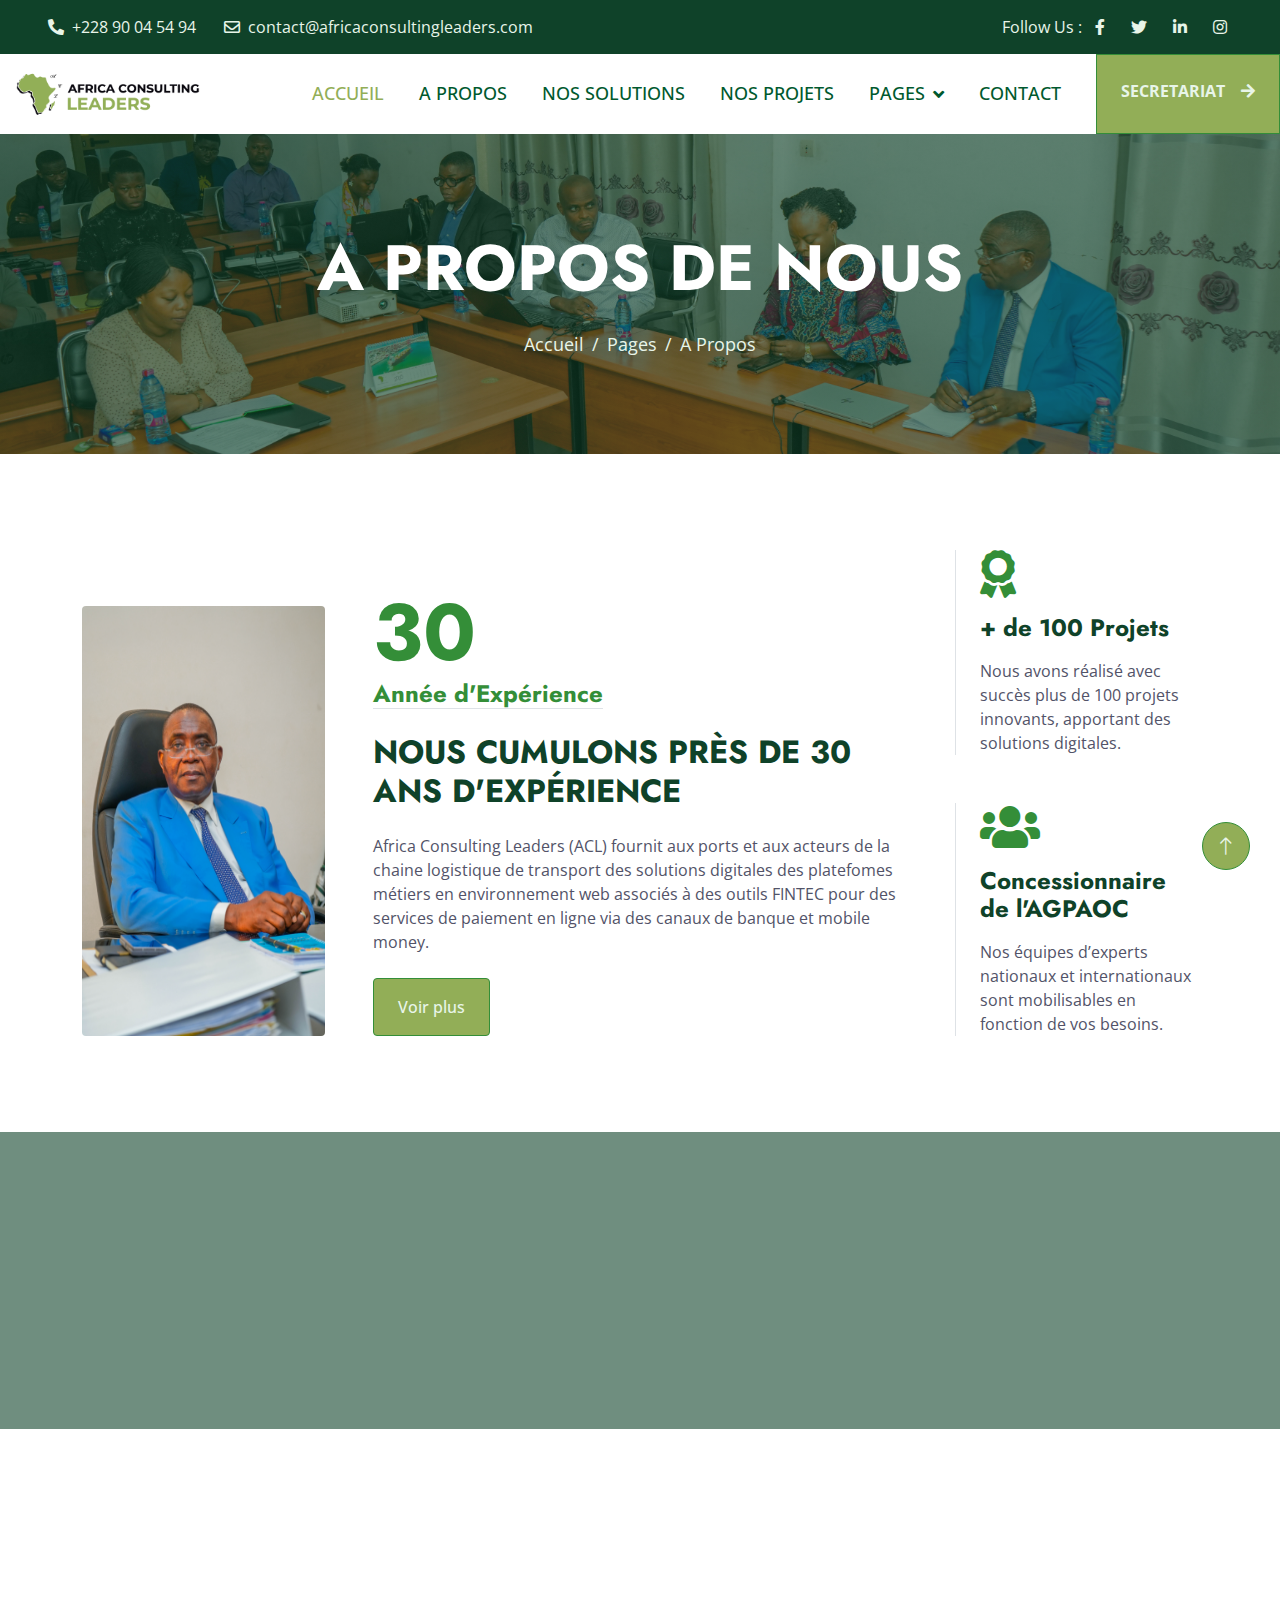
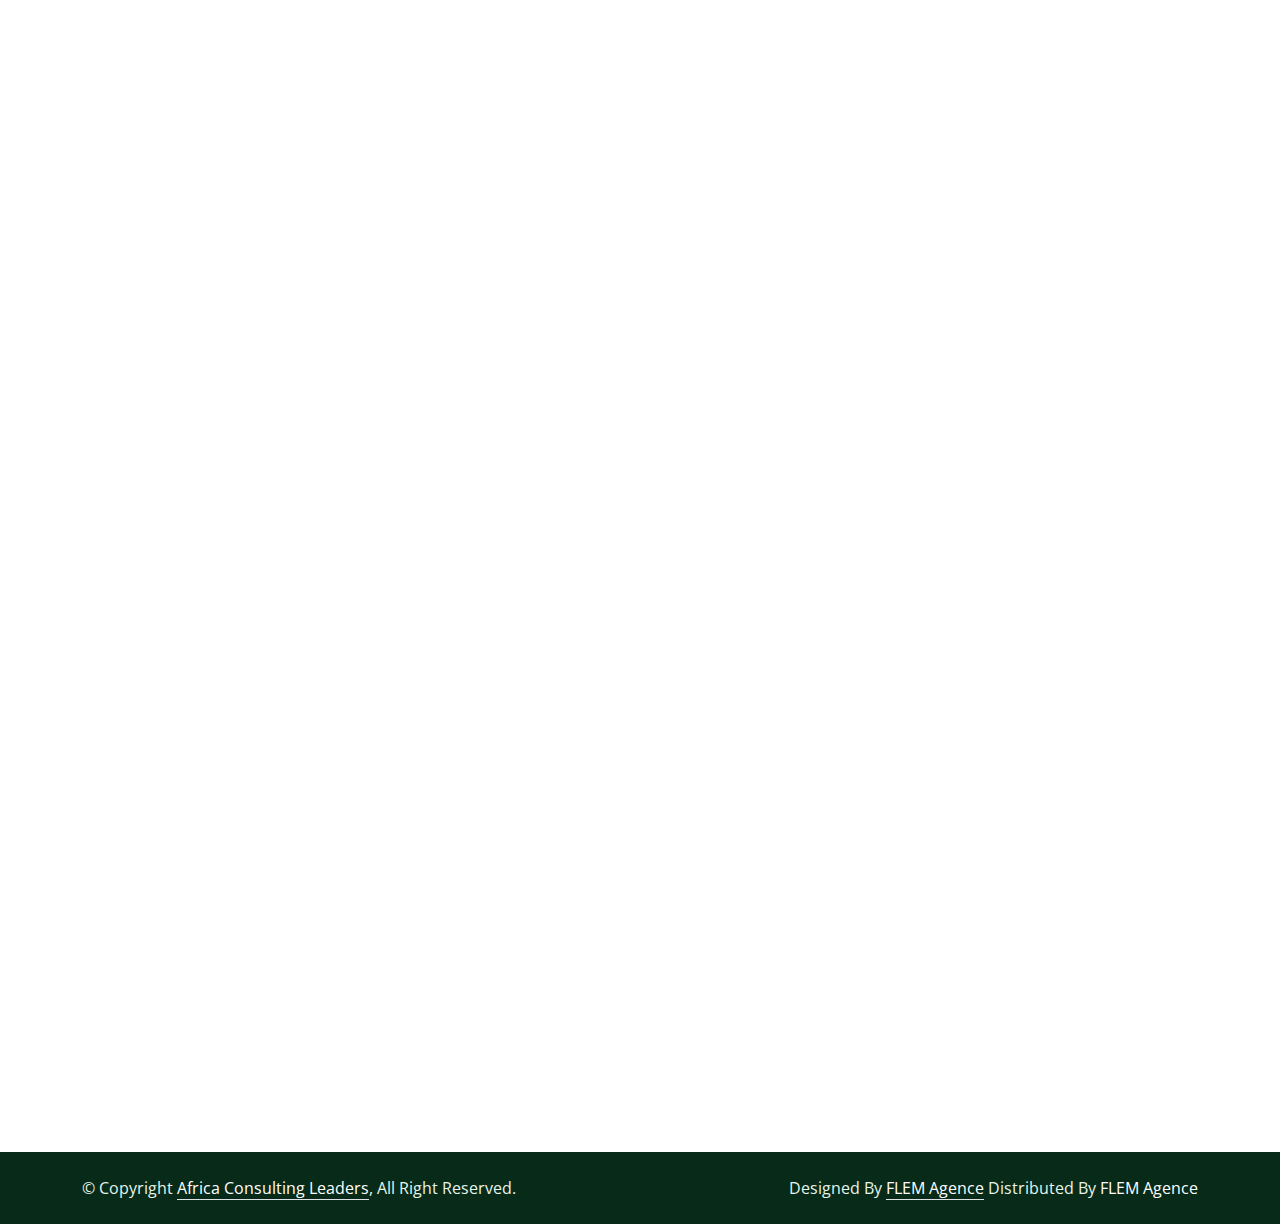
<file: about.html>
<!DOCTYPE html>
<html lang="en">

<head>
    <meta charset="utf-8">
    <title>Africa Consulting Leaders Togo Benin</title>
    <meta content="width=device-width, initial-scale=1.0" name="viewport">
    <meta content="" name="keywords">
    <meta content="" name="description">

    <!-- Favicon -->
    <link href="img/icon/icon-ACL.png" rel="icon">

    <!-- Google Web Fonts -->
    <link rel="preconnect" href="https://fonts.googleapis.com">
    <link rel="preconnect" href="https://fonts.gstatic.com" crossorigin>
    <link href="https://fonts.googleapis.com/css2?family=Jost:wght@500;600;700&family=Open+Sans:wght@400;500&display=swap" rel="stylesheet">  

    <!-- Icon Font Stylesheet -->
    <link href="https://cdnjs.cloudflare.com/ajax/libs/font-awesome/5.10.0/css/all.min.css" rel="stylesheet">
    <link href="https://cdn.jsdelivr.net/npm/bootstrap-icons@1.4.1/font/bootstrap-icons.css" rel="stylesheet">

    <!-- Libraries Stylesheet -->
    <link href="lib/animate/animate.min.css" rel="stylesheet">
    <link href="lib/owlcarousel/assets/owl.carousel.min.css" rel="stylesheet">
    <link href="lib/lightbox/css/lightbox.min.css" rel="stylesheet">

    <!-- Customized Bootstrap Stylesheet -->
    <link href="css/bootstrap.min.css" rel="stylesheet">

    <!-- Template Stylesheet -->
    <link href="css/style.css" rel="stylesheet">
</head>

<body>
    <!-- Spinner Start -->
    <div id="spinner" class="show bg-white position-fixed translate-middle w-100 vh-100 top-50 start-50 d-flex align-items-center justify-content-center">
        <div class="spinner-border text-primary" role="status" style="width: 3rem; height: 3rem;"></div>
    </div>
    <!-- Spinner End -->


    <!-- Topbar Start -->
    <div class="container-fluid bg-dark text-light px-0 py-2">
        <div class="row gx-0 d-none d-lg-flex">
            <div class="col-lg-7 px-5 text-start">
                <div class="h-100 d-inline-flex align-items-center me-4">
                    <span class="fa fa-phone-alt me-2"></span>
                    <span>+228 90 04 54 94</span>
                </div>
                <div class="h-100 d-inline-flex align-items-center">
                    <span class="far fa-envelope me-2"></span>
                    <span>contact@africaconsultingleaders.com</span>
                </div>
            </div>
            <div class="col-lg-5 px-5 text-end">
                <div class="h-100 d-inline-flex align-items-center mx-n2">
                    <span>Follow Us :</span>
                    <a class="btn btn-link text-light" href="https://www.facebook.com/"><i class="fab fa-facebook-f"></i></a>
                    <a class="btn btn-link text-light" href="https://x.com/"><i class="fab fa-twitter"></i></a>
                    <a class="btn btn-link text-light" href="https://www.linkedin.com/"><i class="fab fa-linkedin-in"></i></a>
                    <a class="btn btn-link text-light" href="instagram.com"><i class="fab fa-instagram"></i></a>
                </div>
            </div>
        </div>
    </div>
    <!-- Topbar End -->


    <!-- Navbar Start -->
    <nav class="navbar navbar-expand-lg bg-white navbar-light sticky-top p-0">
        <a href="index.html" class="navbar-brand d-flex align-items-center px-1 px-lg-2">
            <img src="img/icon/logo-ACL.png" alt="Icon" style="width: 200px; height: 50px;">
        </a>
        <button type="button" class="navbar-toggler me-4" data-bs-toggle="collapse" data-bs-target="#navbarCollapse">
            <span class="navbar-toggler-icon"></span>
        </button>
        <div class="collapse navbar-collapse" id="navbarCollapse">
            <div class="navbar-nav ms-auto p-4 p-lg-0">
                <a href="index.html" class="nav-item nav-link active">ACCUEIL</a>
                <a href="about.html" class="nav-item nav-link">A PROPOS</a>
                <a href="service.html" class="nav-item nav-link">NOS SOLUTIONS</a>
                <a href="project.html" class="nav-item nav-link">NOS PROJETS</a>
                <div class="nav-item dropdown">
                    <a href="#" class="nav-link dropdown-toggle" data-bs-toggle="dropdown">PAGES</a>
                    <div class="dropdown-menu bg-light m-0">
                        <a href="testimonial.html" class="dropdown-item">REFERENCES</a>
                        <a href="feature.html" class="dropdown-item">ACTUALITES</a>
                        <a href="quote.html" class="dropdown-item">OFFRES D'EMPLOI</a>
                        <a href="team.html" class="dropdown-item">NOTRE EQUIPE</a>
                        <!--<a href="404.html" class="dropdown-item">404 Page</a>-->
                    </div>
                </div>
                <a href="contact.html" class="nav-item nav-link">CONTACT</a>
            </div>
            <a href="" class="btn btn-primary py-4 px-lg-4 rounded-0 d-none d-lg-block" style="font-weight: bold">SECRETARIAT<i class="fa fa-arrow-right ms-3"></i></a>
        </div>
    </nav>
    <!-- Navbar End -->


    <!-- Page Header Start -->
    <div class="container-fluid page-header py-5 mb-5 wow fadeIn" data-wow-delay="0.1s">
        <div class="container text-center py-5">
            <h1 class="display-3 text-white mb-4 animated slideInDown">A PROPOS DE NOUS</h1>
            <nav aria-label="breadcrumb animated slideInDown">
                <ol class="breadcrumb justify-content-center mb-0">
                    <li class="breadcrumb-item"><a href="#">Accueil</a></li>
                    <li class="breadcrumb-item"><a href="#">Pages</a></li>
                    <li class="breadcrumb-item active" aria-current="page">A Propos</li>
                </ol>
            </nav>
        </div>
    </div>
    <!-- Page Header End -->


    <!-- About Start -->
    <div class="container-xxl py-5">
        <div class="container">
            <div class="row g-5 align-items-end">
                <div class="col-lg-3 col-md-5 wow fadeInUp" data-wow-delay="0.1s">
                    <img class="img-fluid rounded" data-wow-delay="0.1s" src="img/image/dg-photo.jpg" style="height: 430px;">
                </div>
                <div class="col-lg-6 col-md-7 wow fadeInUp" data-wow-delay="0.3s">
                    <h1 class="display-1 text-primary mb-0">30</h1>
                    <h4 class="text-primary mb-4 border-bottom d-inline-block">Année d'Expérience</h4>
                    <h2 class="display-8 mb-4">NOUS CUMULONS PRÈS DE 30 ANS D'EXPÉRIENCE</h2>
                    <p class="mb-4">Africa Consulting Leaders (ACL) fournit aux ports et aux acteurs de la chaine logistique de transport des solutions digitales des platefomes métiers en environnement web associés à des outils FINTEC pour des services de paiement en ligne via des canaux de banque et mobile money.</p>
                    <a class="btn btn-primary py-3 px-4" href="">Voir plus</a>
                </div>
                <div class="col-lg-3 col-md-12 wow fadeInUp" data-wow-delay="0.5s">
                    <div class="row g-5">
                        <div class="col-12 col-sm-6 col-lg-12">
                            <div class="border-start ps-4">
                                <i class="fa fa-award fa-3x text-primary mb-3"></i>
                                <h4 class="mb-3">+ de 100  Projets</h4>
                                <span>Nous avons réalisé avec succès plus de 100 projets innovants, apportant des solutions digitales.</span>
                            </div>
                        </div>
                        <div class="col-12 col-sm-6 col-lg-12">
                            <div class="border-start ps-4">
                                <i class="fa fa-users fa-3x text-primary mb-3"></i>
                                <h4 class="mb-3">Concessionnaire de l'AGPAOC</h4>
                                <span>Nos équipes d’experts nationaux et internationaux sont mobilisables en fonction de vos besoins.</span>
                            </div>
                        </div>
                    </div>
                </div>
            </div>
        </div>
    </div>
    <!-- About End -->


    <!-- Facts Start -->
    <div class="container-fluid facts my-5 py-5" data-parallax="scroll" data-image-src="img/image/acl-groupe-photo.jpg">
        <div class="container py-5">
            <div class="row g-5">
                <div class="col-sm-6 col-lg-3 text-center wow fadeIn" data-wow-delay="0.1s">
                    <h1 class="display-4 text-white" data-toggle="counter-up">50</h1>
                    <span class="fs-5 fw-semi-bold text-light">Clients Satisfaits</span>
                </div>
                <div class="col-sm-6 col-lg-3 text-center wow fadeIn" data-wow-delay="0.3s">
                    <h1 class="display-4 text-white" data-toggle="counter-up">100</h1>
                    <span class="fs-5 fw-semi-bold text-light">Entreprises</span>
                </div>
                <div class="col-sm-6 col-lg-3 text-center wow fadeIn" data-wow-delay="0.5s">
                    <h1 class="display-4 text-white" data-toggle="counter-up">80</h1>
                    <span class="fs-5 fw-semi-bold text-light">Partenaires</span>
                </div>
                <div class="col-sm-6 col-lg-3 text-center wow fadeIn" data-wow-delay="0.7s">
                    <h1 class="display-4 text-white" data-toggle="counter-up">115</h1>
                    <span class="fs-5 fw-semi-bold text-light">Projets</span>
                </div>
            </div>
        </div>
    </div>
    <!-- Facts End -->


    <!-- Team Start -->
    <div class="container-xxl py-5">
        <div class="container">
            <div class="text-center mx-auto wow fadeInUp" data-wow-delay="0.1s" style="max-width: 500px;">
                <p class="fs-5 fw-bold text-primary border-bottom d-inline-block">Notre Équipe</p>
                <h1 class="display-5 mb-5">Des Membres Expérimentés</h1>
            </div>
            <div class="row g-4">
                <div class="col-lg-4 col-md-6 wow fadeInUp" data-wow-delay="0.1s">
                    <div class="team-item rounded">
                        <img class="img-fluid" src="img/image/dg-photo.jpg" alt="">
                        <div class="team-text">
                            <h4 class="mb-0">Philippe A.A. BOCCO</h4>
                            <p class="text-primary">Président du Directoire ACL</p>
                            <div class="team-social d-flex">
                                <a class="btn btn-square rounded-circle me-2" href=""><i class="fab fa-facebook-f"></i></a>
                                <a class="btn btn-square rounded-circle me-2" href=""><i class="fab fa-twitter"></i></a>
                                <a class="btn btn-square rounded-circle me-2" href=""><i class="fab fa-instagram"></i></a>
                            </div>
                        </div>
                    </div>
                </div>
                <div class="col-lg-4 col-md-6 wow fadeInUp" data-wow-delay="0.3s">
                    <div class="team-item rounded">
                        <img class="img-fluid" src="img/image/secretaire-photo.jpg" alt="">
                        <div class="team-text">
                            <h4 class="mb-0">Amélie LAWANIE</h4>
                            <p class="text-primary">Secrétaire Générale</p>
                            <div class="team-social d-flex">
                                <a class="btn btn-square rounded-circle me-2" href=""><i class="fab fa-facebook-f"></i></a>
                                <a class="btn btn-square rounded-circle me-2" href=""><i class="fab fa-twitter"></i></a>
                                <a class="btn btn-square rounded-circle me-2" href=""><i class="fab fa-instagram"></i></a>
                            </div>
                        </div>
                    </div>
                </div>
                <div class="col-lg-4 col-md-6 wow fadeInUp" data-wow-delay="0.5s">
                    <div class="team-item rounded">
                        <img class="img-fluid" src="img/image/technique directeur-photo.jpg" alt="">
                        <div class="team-text">
                            <h4 class="mb-0">Kodjo WANE</h4>
                            <p class="text-primary">Directeur Technique</p>
                            <div class="team-social d-flex">
                                <a class="btn btn-square rounded-circle me-2" href=""><i class="fab fa-facebook-f"></i></a>
                                <a class="btn btn-square rounded-circle me-2" href=""><i class="fab fa-twitter"></i></a>
                                <a class="btn btn-square rounded-circle me-2" href=""><i class="fab fa-instagram"></i></a>
                            </div>
                        </div>
                    </div>
                </div>
            </div>
        </div>
    </div>
    <!-- Team End -->


    <!-- Footer Start -->
    <div class="container-fluid bg-dark text-light footer mt-10 py-5 wow fadeIn" data-wow-delay="0.1s">
        <div class="container py-5">
            <div class="row g-10">
                <div class="col-lg-3 col-md-6">
                    <h4 class="text-white mb-4">CONTACT US</h4>
                    <p class="mb-2"><i class="fa fa-map-marker-alt me-3"></i>ACL Togo (Zone portuaire), ACL Benin (Cotonou Aibatin 1)</p>
                    <p class="mb-2"><i class="fa fa-phone-alt me-3"></i>+228 90 04 54 94</p>
                    <p class="mb-2"><i class="fa fa-envelope me-3"></i>contact@africaconsultingleaders.com</p>
                    <div class="d-flex pt-2">
                        <a class="btn btn-square btn-outline-light rounded-circle me-2" href="https://x.com/"><i class="fab fa-twitter"></i></a>
                        <a class="btn btn-square btn-outline-light rounded-circle me-2" href="https://www.facebook.com/"><i class="fab fa-facebook-f"></i></a>
                        <a class="btn btn-square btn-outline-light rounded-circle me-2" href="https://www.youtube.com/"><i class="fab fa-youtube"></i></a>
                        <a class="btn btn-square btn-outline-light rounded-circle me-2" href="https://www.linkedin.com/"><i class="fab fa-linkedin-in"></i></a>
                    </div>
                </div>
                <div class="col-lg-2 col-md-6">
                    <h4 class="text-white mb-4">A PROPOS</h4>
                    <a class="btn btn-link" href="">Nos Références</a>
                    <a class="btn btn-link" href="">Nos Solutions</a>
                    <a class="btn btn-link" href="">Nos Actualités</a>
                    <a class="btn btn-link" href="">Nos Projets</a>
                </div>
                <div class="col-lg-2 col-md-6">
                    <h4 class="text-white mb-4">SUPPORT</h4>
                    <a class="btn btn-link" href="">Vidéothèque</a>
                    <a class="btn btn-link" href="">Photothèque</a>
                </div>
                <div class="col-lg-2 col-md-6">
                    <h4 class="text-white mb-4">LIENS RAPIDES</h4>
                    <a class="btn btn-link" href="">Accueil</a>
                    <a class="btn btn-link" href="">Mot du Président ACL</a>
                    <a class="btn btn-link" href="">Offres d'emploi</a>
                </div>
                <div class="col-lg-3 col-md-6">
                    <h4 class="text-white mb-4">NEWSLETTER</h4>
                    <p>S'abonner pour recevoir des mises à jour sur les nouvelles et les événements.</p>
                    <div class="position-relative w-100">
                        <input class="form-control bg-light border-light w-100 py-3 ps-4 pe-5" type="text" placeholder="Ton email">
                        <button type="button" class="btn btn-primary py-2 position-absolute top-0 end-0 mt-2 me-2">S'abonner</button>
                    </div>
                </div>
            </div>
        </div>
    </div>
    <!-- Footer End -->


    <!-- Copyright Start -->
    <div class="container-fluid copyright py-4">
        <div class="container">
            <div class="row">
                <div class="col-md-6 text-center text-md-start mb-3 mb-md-0">
                    &copy; Copyright <a class="border-bottom" href="#">Africa Consulting Leaders</a>, All Right Reserved.
                </div>
                <div class="col-md-6 text-center text-md-end">
                    <!--/*** This template is free as long as you keep the footer author’s credit link/attribution link/backlink. If you'd like to use the template without the footer author’s credit link/attribution link/backlink, you can purchase the Credit Removal License from "https://htmlcodex.com/credit-removal". Thank you for your support. ***/-->
                    Designed By <a class="border-bottom" href="https://htmlcodex.com">FLEM Agence</a> Distributed By <a href="https://themewagon.com">FLEM Agence</a>
                </div>
            </div>
        </div>
    </div>
    <!-- Copyright End -->


    <!-- Back to Top -->
    <a href="#" class="btn btn-lg btn-primary btn-lg-square rounded-circle back-to-top"><i class="bi bi-arrow-up"></i></a>


    <!-- JavaScript Libraries -->
    <script src="https://code.jquery.com/jquery-3.4.1.min.js"></script>
    <script src="https://cdn.jsdelivr.net/npm/bootstrap@5.0.0/dist/js/bootstrap.bundle.min.js"></script>
    <script src="lib/wow/wow.min.js"></script>
    <script src="lib/easing/easing.min.js"></script>
    <script src="lib/waypoints/waypoints.min.js"></script>
    <script src="lib/owlcarousel/owl.carousel.min.js"></script>
    <script src="lib/counterup/counterup.min.js"></script>
    <script src="lib/parallax/parallax.min.js"></script>
    <script src="lib/isotope/isotope.pkgd.min.js"></script>
    <script src="lib/lightbox/js/lightbox.min.js"></script>

    <!-- Template Javascript -->
    <script src="js/main.js"></script>
</body>

</html>
</file>
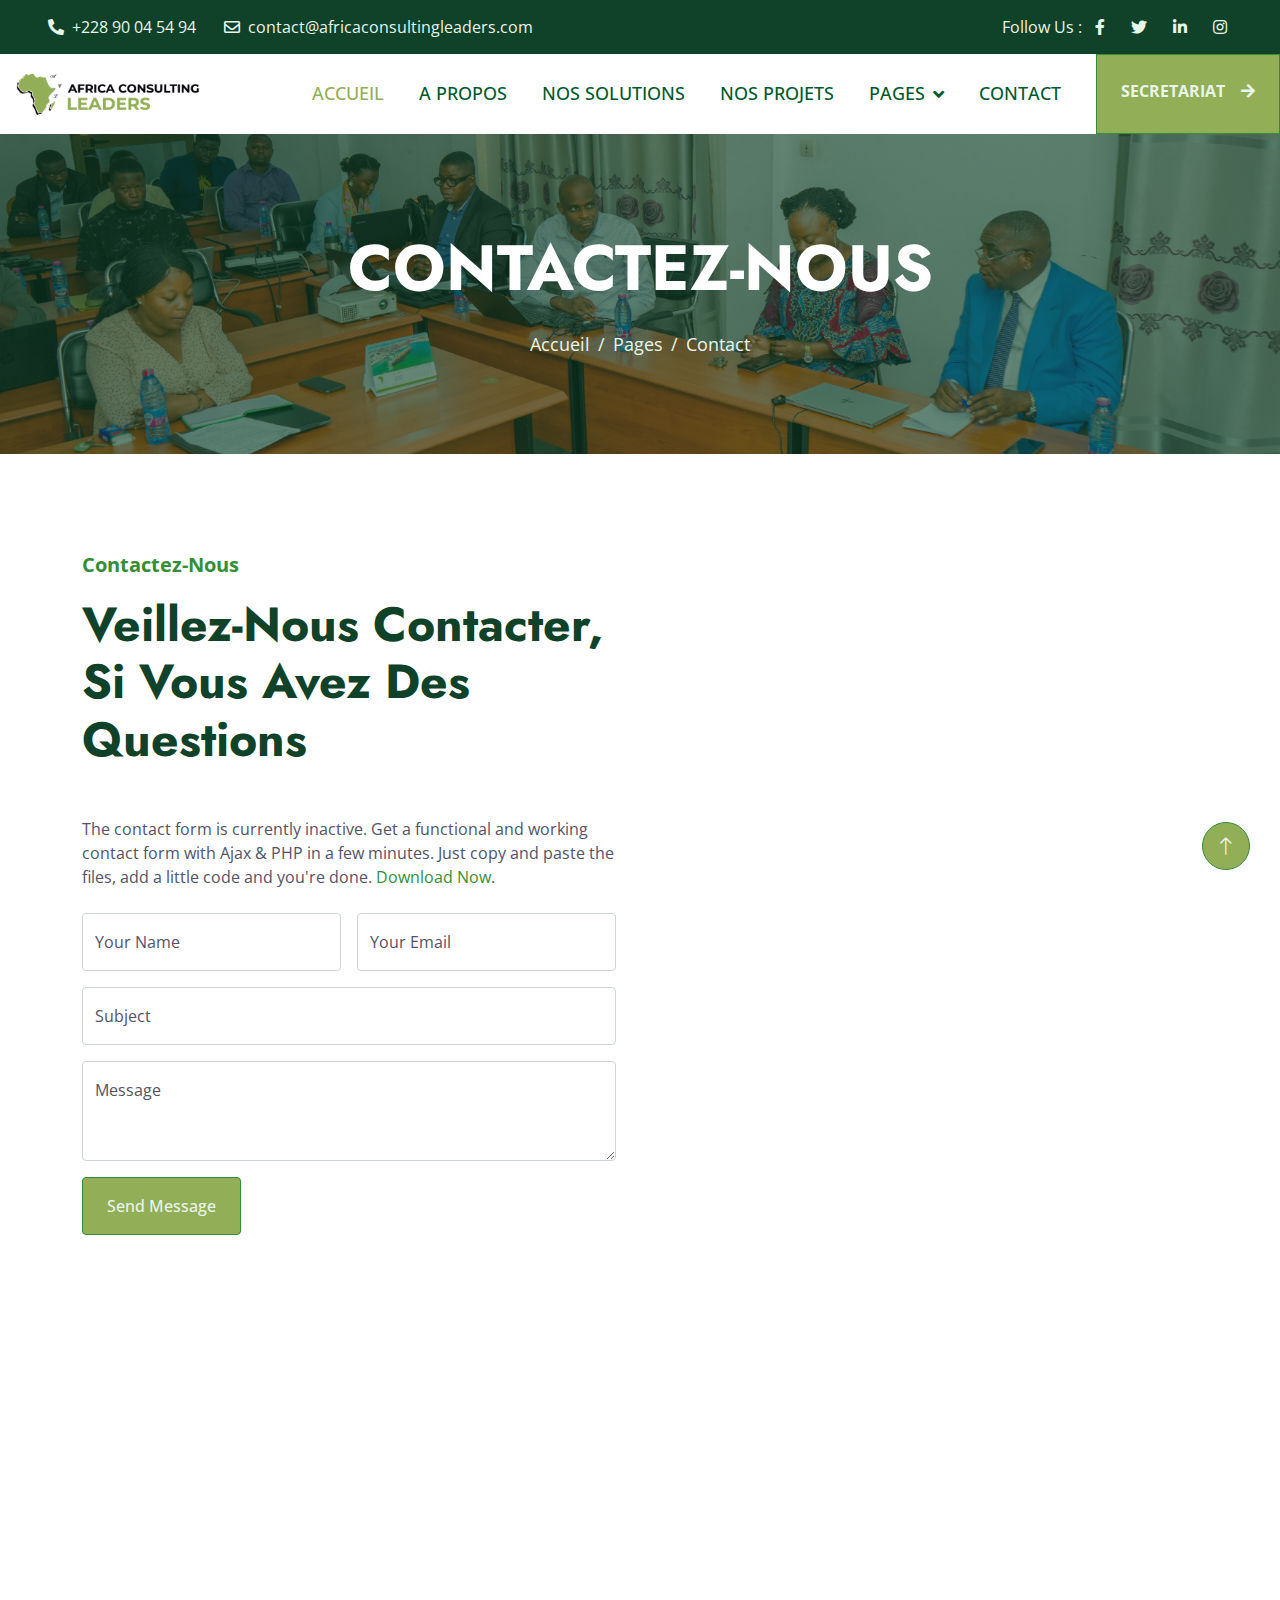
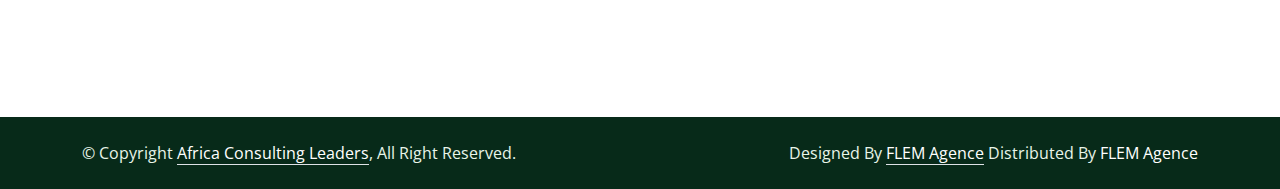
<file: contact.html>
<!DOCTYPE html>
<html lang="en">

<head>
    <meta charset="utf-8">
    <title>Africa Consulting Leaders Togo Benin</title>
    <meta content="width=device-width, initial-scale=1.0" name="viewport">
    <meta content="" name="keywords">
    <meta content="" name="description">

    <!-- Favicon -->
    <link href="img/icon/icon-ACL.png" rel="icon">

    <!-- Google Web Fonts -->
    <link rel="preconnect" href="https://fonts.googleapis.com">
    <link rel="preconnect" href="https://fonts.gstatic.com" crossorigin>
    <link href="https://fonts.googleapis.com/css2?family=Jost:wght@500;600;700&family=Open+Sans:wght@400;500&display=swap" rel="stylesheet">  

    <!-- Icon Font Stylesheet -->
    <link href="https://cdnjs.cloudflare.com/ajax/libs/font-awesome/5.10.0/css/all.min.css" rel="stylesheet">
    <link href="https://cdn.jsdelivr.net/npm/bootstrap-icons@1.4.1/font/bootstrap-icons.css" rel="stylesheet">

    <!-- Libraries Stylesheet -->
    <link href="lib/animate/animate.min.css" rel="stylesheet">
    <link href="lib/owlcarousel/assets/owl.carousel.min.css" rel="stylesheet">
    <link href="lib/lightbox/css/lightbox.min.css" rel="stylesheet">

    <!-- Customized Bootstrap Stylesheet -->
    <link href="css/bootstrap.min.css" rel="stylesheet">

    <!-- Template Stylesheet -->
    <link href="css/style.css" rel="stylesheet">
</head>

<body>
    <!-- Spinner Start -->
    <div id="spinner" class="show bg-white position-fixed translate-middle w-100 vh-100 top-50 start-50 d-flex align-items-center justify-content-center">
        <div class="spinner-border text-primary" role="status" style="width: 3rem; height: 3rem;"></div>
    </div>
    <!-- Spinner End -->


    <!-- Topbar Start -->
    <div class="container-fluid bg-dark text-light px-0 py-2">
        <div class="row gx-0 d-none d-lg-flex">
            <div class="col-lg-7 px-5 text-start">
                <div class="h-100 d-inline-flex align-items-center me-4">
                    <span class="fa fa-phone-alt me-2"></span>
                    <span>+228 90 04 54 94</span>
                </div>
                <div class="h-100 d-inline-flex align-items-center">
                    <span class="far fa-envelope me-2"></span>
                    <span>contact@africaconsultingleaders.com</span>
                </div>
            </div>
            <div class="col-lg-5 px-5 text-end">
                <div class="h-100 d-inline-flex align-items-center mx-n2">
                    <span>Follow Us :</span>
                    <a class="btn btn-link text-light" href="https://www.facebook.com/"><i class="fab fa-facebook-f"></i></a>
                    <a class="btn btn-link text-light" href="https://x.com/"><i class="fab fa-twitter"></i></a>
                    <a class="btn btn-link text-light" href="https://www.linkedin.com/"><i class="fab fa-linkedin-in"></i></a>
                    <a class="btn btn-link text-light" href="instagram.com"><i class="fab fa-instagram"></i></a>
                </div>
            </div>
        </div>
    </div>
    <!-- Topbar End -->


    <!-- Navbar Start -->
    <nav class="navbar navbar-expand-lg bg-white navbar-light sticky-top p-0">
        <a href="index.html" class="navbar-brand d-flex align-items-center px-1 px-lg-2">
            <img src="img/icon/logo-ACL.png" alt="Icon" style="width: 200px; height: 50px;">
        </a>
        <button type="button" class="navbar-toggler me-4" data-bs-toggle="collapse" data-bs-target="#navbarCollapse">
            <span class="navbar-toggler-icon"></span>
        </button>
        <div class="collapse navbar-collapse" id="navbarCollapse">
            <div class="navbar-nav ms-auto p-4 p-lg-0">
                <a href="index.html" class="nav-item nav-link active">ACCUEIL</a>
                <a href="about.html" class="nav-item nav-link">A PROPOS</a>
                <a href="service.html" class="nav-item nav-link">NOS SOLUTIONS</a>
                <a href="project.html" class="nav-item nav-link">NOS PROJETS</a>
                <div class="nav-item dropdown">
                    <a href="#" class="nav-link dropdown-toggle" data-bs-toggle="dropdown">PAGES</a>
                    <div class="dropdown-menu bg-light m-0">
                        <a href="testimonial.html" class="dropdown-item">REFERENCES</a>
                        <a href="feature.html" class="dropdown-item">ACTUALITES</a>
                        <a href="quote.html" class="dropdown-item">OFFRES D'EMPLOI</a>
                        <a href="team.html" class="dropdown-item">NOTRE EQUIPE</a>
                        <!--<a href="404.html" class="dropdown-item">404 Page</a>-->
                    </div>
                </div>
                <a href="contact.html" class="nav-item nav-link">CONTACT</a>
            </div>
            <a href="" class="btn btn-primary py-4 px-lg-4 rounded-0 d-none d-lg-block" style="font-weight: bold">SECRETARIAT<i class="fa fa-arrow-right ms-3"></i></a>
        </div>
    </nav>
    <!-- Navbar End -->


    <!-- Page Header Start -->
    <div class="container-fluid page-header py-5 mb-5 wow fadeIn" data-wow-delay="0.1s">
        <div class="container text-center py-5">
            <h1 class="display-3 text-white mb-4 animated slideInDown">CONTACTEZ-NOUS</h1>
            <nav aria-label="breadcrumb animated slideInDown">
                <ol class="breadcrumb justify-content-center mb-0">
                    <li class="breadcrumb-item"><a href="#">Accueil</a></li>
                    <li class="breadcrumb-item"><a href="#">Pages</a></li>
                    <li class="breadcrumb-item active" aria-current="page">Contact</li>
                </ol>
            </nav>
        </div>
    </div>
    <!-- Page Header End -->


    <!-- Contact Start -->
    <div class="container-xxl py-5">
        <div class="container">
            <div class="row g-5">
                <div class="col-lg-6 wow fadeIn" data-wow-delay="0.1s">
                    <p class="fs-5 fw-bold text-primary">Contactez-Nous</p>
                    <h1 class="display-5 mb-5">Veillez-Nous Contacter, Si Vous Avez Des Questions</h1>
                    <p class="mb-4">The contact form is currently inactive. Get a functional and working contact form with Ajax & PHP in a few minutes. Just copy and paste the files, add a little code and you're done. <a href="https://htmlcodex.com/contact-form">Download Now</a>.</p>
                    <form>
                        <div class="row g-3">
                            <div class="col-md-6">
                                <div class="form-floating">
                                    <input type="text" class="form-control" id="name" placeholder="Your Name">
                                    <label for="name">Your Name</label>
                                </div>
                            </div>
                            <div class="col-md-6">
                                <div class="form-floating">
                                    <input type="email" class="form-control" id="email" placeholder="Your Email">
                                    <label for="email">Your Email</label>
                                </div>
                            </div>
                            <div class="col-12">
                                <div class="form-floating">
                                    <input type="text" class="form-control" id="subject" placeholder="Subject">
                                    <label for="subject">Subject</label>
                                </div>
                            </div>
                            <div class="col-12">
                                <div class="form-floating">
                                    <textarea class="form-control" placeholder="Leave a message here" id="message" style="height: 100px"></textarea>
                                    <label for="message">Message</label>
                                </div>
                            </div>
                            <div class="col-12">
                                <button class="btn btn-primary py-3 px-4" type="submit">Send Message</button>
                            </div>
                        </div>
                    </form>
                </div>
                <div class="col-lg-6 wow fadeIn" data-wow-delay="0.5s" style="min-height: 450px;">
                    <div class="position-relative rounded overflow-hidden h-100">
                        <iframe class="position-relative w-100 h-100"
                        src="https://www.google.com/maps/embed?pb=!1m18!1m12!1m3!1d3001156.4288297426!2d-78.01371936852176!3d42.72876761954724!2m3!1f0!2f0!3f0!3m2!1i1024!2i768!4f13.1!3m3!1m2!1s0x4ccc4bf0f123a5a9%3A0xddcfc6c1de189567!2sNew%20York%2C%20USA!5e0!3m2!1sen!2sbd!4v1603794290143!5m2!1sen!2sbd"
                        frameborder="0" style="min-height: 450px; border:0;" allowfullscreen="" aria-hidden="false"
                        tabindex="0"></iframe>
                    </div>
                </div>
            </div>
        </div>
    </div>
    <!-- Contact End -->


    <!-- Footer Start -->
    <div class="container-fluid bg-dark text-light footer mt-10 py-5 wow fadeIn" data-wow-delay="0.1s">
        <div class="container py-5">
            <div class="row g-10">
                <div class="col-lg-3 col-md-6">
                    <h4 class="text-white mb-4">CONTACT US</h4>
                    <p class="mb-2"><i class="fa fa-map-marker-alt me-3"></i>ACL Togo (Zone portuaire), ACL Benin (Cotonou Aibatin 1)</p>
                    <p class="mb-2"><i class="fa fa-phone-alt me-3"></i>+228 90 04 54 94</p>
                    <p class="mb-2"><i class="fa fa-envelope me-3"></i>contact@africaconsultingleaders.com</p>
                    <div class="d-flex pt-2">
                        <a class="btn btn-square btn-outline-light rounded-circle me-2" href="https://x.com/"><i class="fab fa-twitter"></i></a>
                        <a class="btn btn-square btn-outline-light rounded-circle me-2" href="https://www.facebook.com/"><i class="fab fa-facebook-f"></i></a>
                        <a class="btn btn-square btn-outline-light rounded-circle me-2" href="https://www.youtube.com/"><i class="fab fa-youtube"></i></a>
                        <a class="btn btn-square btn-outline-light rounded-circle me-2" href="https://www.linkedin.com/"><i class="fab fa-linkedin-in"></i></a>
                    </div>
                </div>
                <div class="col-lg-2 col-md-6">
                    <h4 class="text-white mb-4">A PROPOS</h4>
                    <a class="btn btn-link" href="">Nos Références</a>
                    <a class="btn btn-link" href="">Nos Solutions</a>
                    <a class="btn btn-link" href="">Nos Actualités</a>
                    <a class="btn btn-link" href="">Nos Projets</a>
                </div>
                <div class="col-lg-2 col-md-6">
                    <h4 class="text-white mb-4">SUPPORT</h4>
                    <a class="btn btn-link" href="">Vidéothèque</a>
                    <a class="btn btn-link" href="">Photothèque</a>
                </div>
                <div class="col-lg-2 col-md-6">
                    <h4 class="text-white mb-4">LIENS RAPIDES</h4>
                    <a class="btn btn-link" href="">Accueil</a>
                    <a class="btn btn-link" href="">Mot du Président ACL</a>
                    <a class="btn btn-link" href="">Offres d'emploi</a>
                </div>
                <div class="col-lg-3 col-md-6">
                    <h4 class="text-white mb-4">NEWSLETTER</h4>
                    <p>S'abonner pour recevoir des mises à jour sur les nouvelles et les événements.</p>
                    <div class="position-relative w-100">
                        <input class="form-control bg-light border-light w-100 py-3 ps-4 pe-5" type="text" placeholder="Ton email">
                        <button type="button" class="btn btn-primary py-2 position-absolute top-0 end-0 mt-2 me-2">S'abonner</button>
                    </div>
                </div>
            </div>
        </div>
    </div>
    <!-- Footer End -->


    <!-- Copyright Start -->
    <div class="container-fluid copyright py-4">
        <div class="container">
            <div class="row">
                <div class="col-md-6 text-center text-md-start mb-3 mb-md-0">
                    &copy; Copyright <a class="border-bottom" href="#">Africa Consulting Leaders</a>, All Right Reserved.
                </div>
                <div class="col-md-6 text-center text-md-end">
                    <!--/*** This template is free as long as you keep the footer author’s credit link/attribution link/backlink. If you'd like to use the template without the footer author’s credit link/attribution link/backlink, you can purchase the Credit Removal License from "https://htmlcodex.com/credit-removal". Thank you for your support. ***/-->
                    Designed By <a class="border-bottom" href="https://htmlcodex.com">FLEM Agence</a> Distributed By <a href="https://themewagon.com">FLEM Agence</a>
                </div>
            </div>
        </div>
    </div>
    <!-- Copyright End -->


    <!-- Back to Top -->
    <a href="#" class="btn btn-lg btn-primary btn-lg-square rounded-circle back-to-top"><i class="bi bi-arrow-up"></i></a>


    <!-- JavaScript Libraries -->
    <script src="https://code.jquery.com/jquery-3.4.1.min.js"></script>
    <script src="https://cdn.jsdelivr.net/npm/bootstrap@5.0.0/dist/js/bootstrap.bundle.min.js"></script>
    <script src="lib/wow/wow.min.js"></script>
    <script src="lib/easing/easing.min.js"></script>
    <script src="lib/waypoints/waypoints.min.js"></script>
    <script src="lib/owlcarousel/owl.carousel.min.js"></script>
    <script src="lib/counterup/counterup.min.js"></script>
    <script src="lib/parallax/parallax.min.js"></script>
    <script src="lib/isotope/isotope.pkgd.min.js"></script>
    <script src="lib/lightbox/js/lightbox.min.js"></script>

    <!-- Template Javascript -->
    <script src="js/main.js"></script>
</body>

</html>
</file>
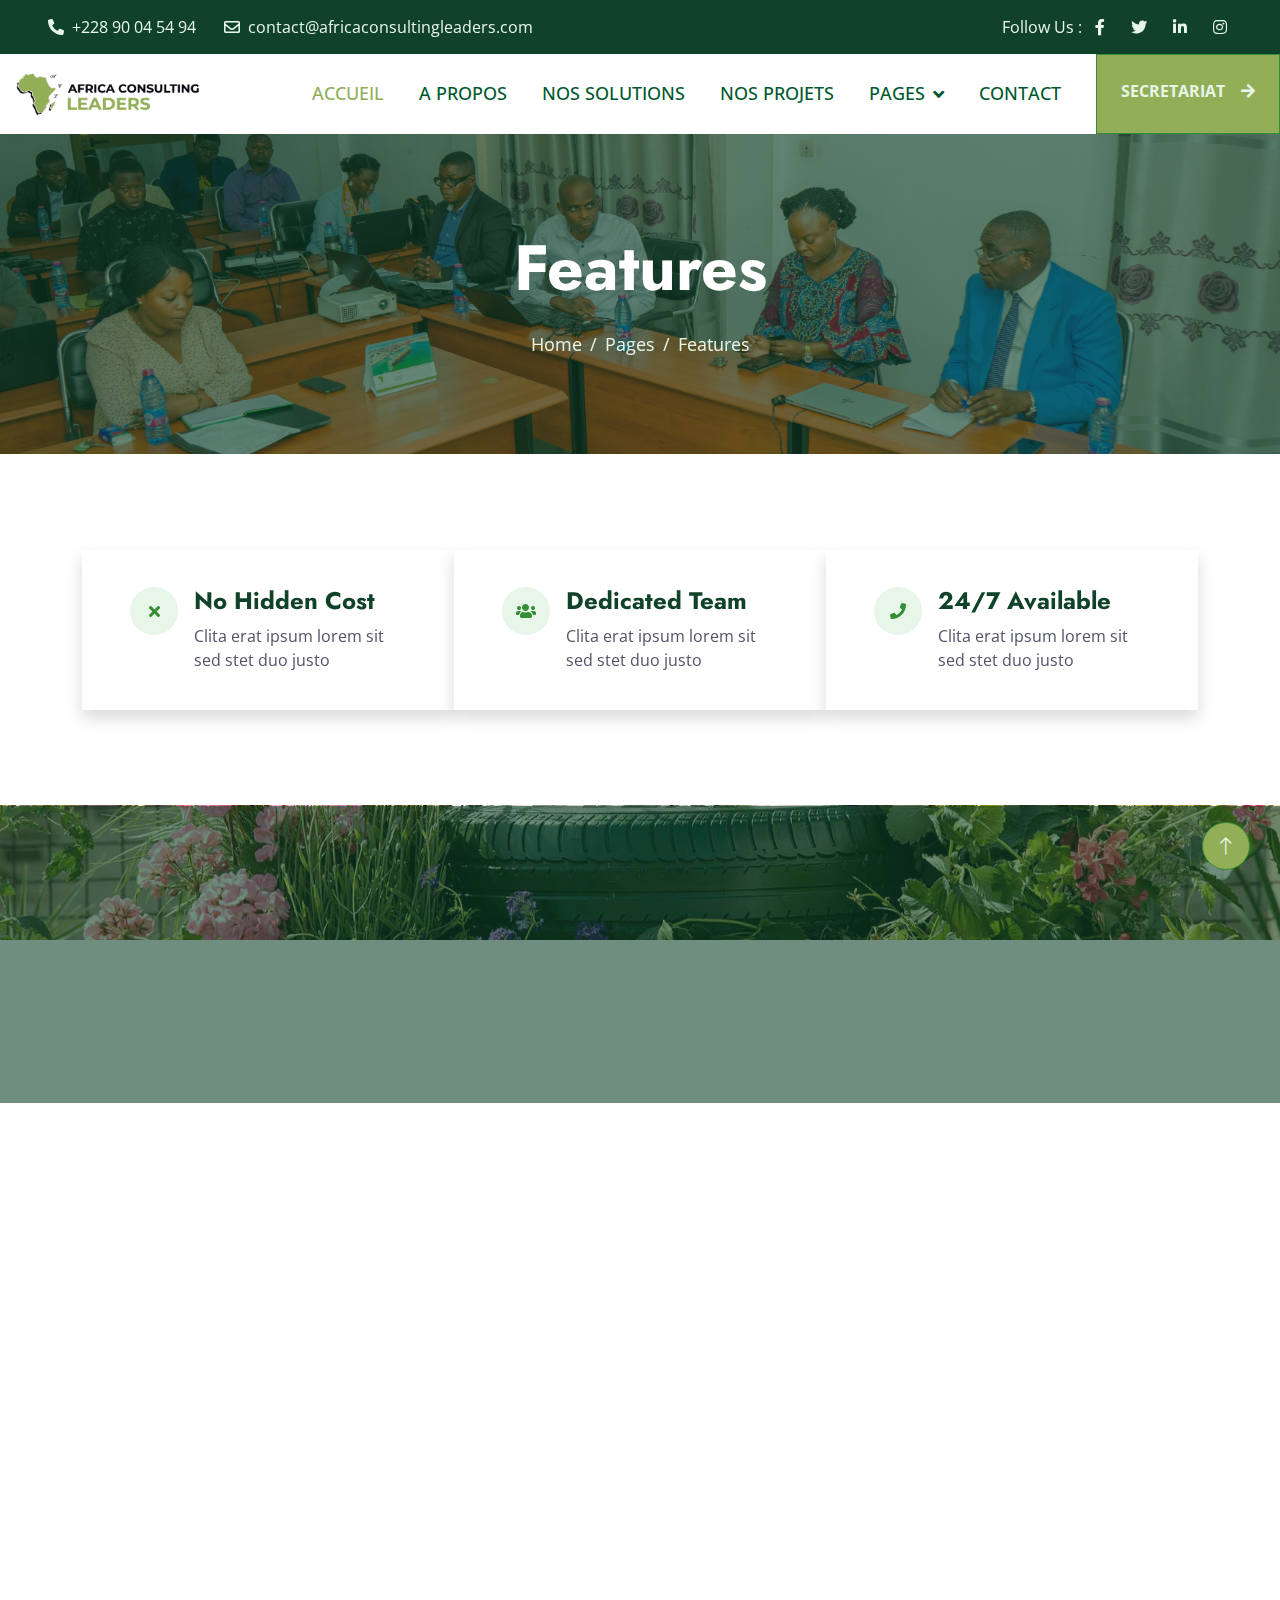
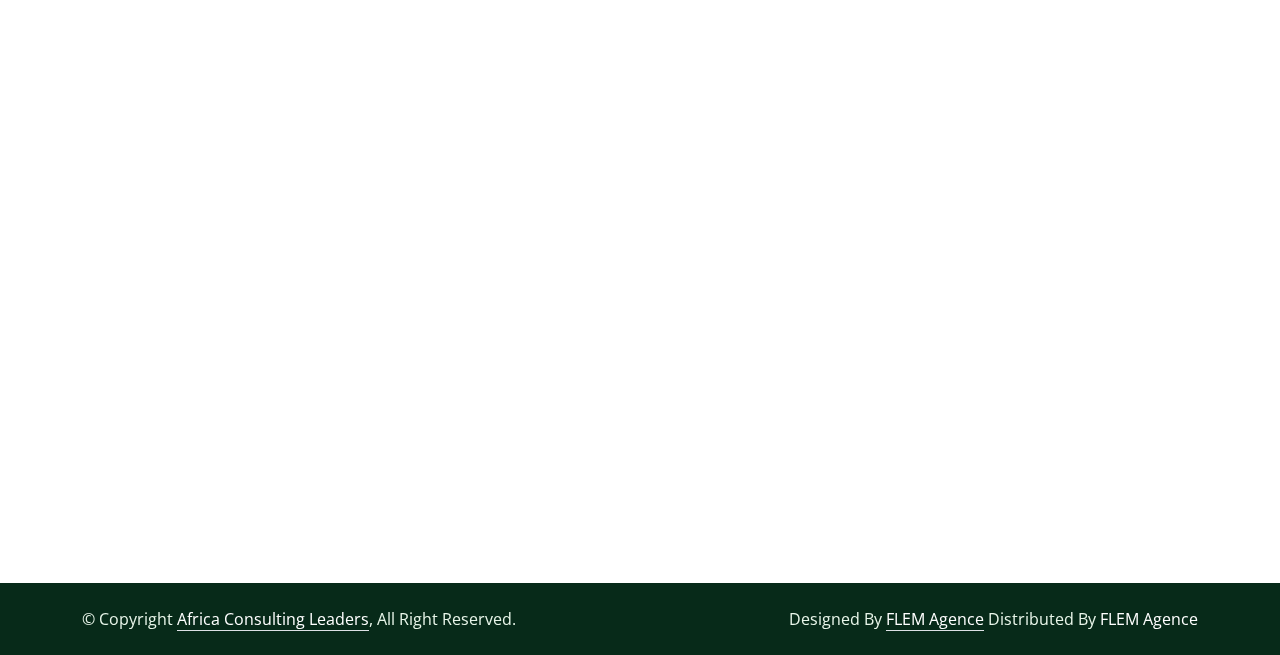
<file: feature.html>
<!DOCTYPE html>
<html lang="en">

<head>
    <meta charset="utf-8">
    <title>Africa Consulting Leaders Togo Benin</title>
    <meta content="width=device-width, initial-scale=1.0" name="viewport">
    <meta content="" name="keywords">
    <meta content="" name="description">

    <!-- Favicon -->
    <link href="img/icon/icon-ACL.png" rel="icon">

    <!-- Google Web Fonts -->
    <link rel="preconnect" href="https://fonts.googleapis.com">
    <link rel="preconnect" href="https://fonts.gstatic.com" crossorigin>
    <link href="https://fonts.googleapis.com/css2?family=Jost:wght@500;600;700&family=Open+Sans:wght@400;500&display=swap" rel="stylesheet">  

    <!-- Icon Font Stylesheet -->
    <link href="https://cdnjs.cloudflare.com/ajax/libs/font-awesome/5.10.0/css/all.min.css" rel="stylesheet">
    <link href="https://cdn.jsdelivr.net/npm/bootstrap-icons@1.4.1/font/bootstrap-icons.css" rel="stylesheet">

    <!-- Libraries Stylesheet -->
    <link href="lib/animate/animate.min.css" rel="stylesheet">
    <link href="lib/owlcarousel/assets/owl.carousel.min.css" rel="stylesheet">
    <link href="lib/lightbox/css/lightbox.min.css" rel="stylesheet">

    <!-- Customized Bootstrap Stylesheet -->
    <link href="css/bootstrap.min.css" rel="stylesheet">

    <!-- Template Stylesheet -->
    <link href="css/style.css" rel="stylesheet">
</head>

<body>
    <!-- Spinner Start -->
    <div id="spinner" class="show bg-white position-fixed translate-middle w-100 vh-100 top-50 start-50 d-flex align-items-center justify-content-center">
        <div class="spinner-border text-primary" role="status" style="width: 3rem; height: 3rem;"></div>
    </div>
    <!-- Spinner End -->


    <!-- Topbar Start -->
    <div class="container-fluid bg-dark text-light px-0 py-2">
        <div class="row gx-0 d-none d-lg-flex">
            <div class="col-lg-7 px-5 text-start">
                <div class="h-100 d-inline-flex align-items-center me-4">
                    <span class="fa fa-phone-alt me-2"></span>
                    <span>+228 90 04 54 94</span>
                </div>
                <div class="h-100 d-inline-flex align-items-center">
                    <span class="far fa-envelope me-2"></span>
                    <span>contact@africaconsultingleaders.com</span>
                </div>
            </div>
            <div class="col-lg-5 px-5 text-end">
                <div class="h-100 d-inline-flex align-items-center mx-n2">
                    <span>Follow Us :</span>
                    <a class="btn btn-link text-light" href="https://www.facebook.com/"><i class="fab fa-facebook-f"></i></a>
                    <a class="btn btn-link text-light" href="https://x.com/"><i class="fab fa-twitter"></i></a>
                    <a class="btn btn-link text-light" href="https://www.linkedin.com/"><i class="fab fa-linkedin-in"></i></a>
                    <a class="btn btn-link text-light" href="instagram.com"><i class="fab fa-instagram"></i></a>
                </div>
            </div>
        </div>
    </div>
    <!-- Topbar End -->


    <!-- Navbar Start -->
    <nav class="navbar navbar-expand-lg bg-white navbar-light sticky-top p-0">
        <a href="index.html" class="navbar-brand d-flex align-items-center px-1 px-lg-2">
            <img src="img/icon/logo-ACL.png" alt="Icon" style="width: 200px; height: 50px;">
        </a>
        <button type="button" class="navbar-toggler me-4" data-bs-toggle="collapse" data-bs-target="#navbarCollapse">
            <span class="navbar-toggler-icon"></span>
        </button>
        <div class="collapse navbar-collapse" id="navbarCollapse">
            <div class="navbar-nav ms-auto p-4 p-lg-0">
                <a href="index.html" class="nav-item nav-link active">ACCUEIL</a>
                <a href="about.html" class="nav-item nav-link">A PROPOS</a>
                <a href="service.html" class="nav-item nav-link">NOS SOLUTIONS</a>
                <a href="project.html" class="nav-item nav-link">NOS PROJETS</a>
                <div class="nav-item dropdown">
                    <a href="#" class="nav-link dropdown-toggle" data-bs-toggle="dropdown">PAGES</a>
                    <div class="dropdown-menu bg-light m-0">
                        <a href="testimonial.html" class="dropdown-item">REFERENCES</a>
                        <a href="feature.html" class="dropdown-item">ACTUALITES</a>
                        <a href="quote.html" class="dropdown-item">OFFRES D'EMPLOI</a>
                        <a href="team.html" class="dropdown-item">NOTRE EQUIPE</a>
                        <!--<a href="404.html" class="dropdown-item">404 Page</a>-->
                    </div>
                </div>
                <a href="contact.html" class="nav-item nav-link">CONTACT</a>
            </div>
            <a href="" class="btn btn-primary py-4 px-lg-4 rounded-0 d-none d-lg-block" style="font-weight: bold">SECRETARIAT<i class="fa fa-arrow-right ms-3"></i></a>
        </div>
    </nav>
    <!-- Navbar End -->


    <!-- Page Header Start -->
    <div class="container-fluid page-header py-5 mb-5 wow fadeIn" data-wow-delay="0.1s">
        <div class="container text-center py-5">
            <h1 class="display-3 text-white mb-4 animated slideInDown">Features</h1>
            <nav aria-label="breadcrumb animated slideInDown">
                <ol class="breadcrumb justify-content-center mb-0">
                    <li class="breadcrumb-item"><a href="#">Home</a></li>
                    <li class="breadcrumb-item"><a href="#">Pages</a></li>
                    <li class="breadcrumb-item active" aria-current="page">Features</li>
                </ol>
            </nav>
        </div>
    </div>
    <!-- Page Header End -->


    <!-- Feature Start -->
    <div class="container-fluid py-5">
        <div class="container">
            <div class="row gx-0">
                <div class="col-lg-4 wow fadeIn" data-wow-delay="0.1s">
                    <div class="bg-white shadow d-flex align-items-center h-100 px-5" style="min-height: 160px;">
                        <div class="d-flex">
                            <div class="flex-shrink-0 btn-lg-square rounded-circle bg-light">
                                <i class="fa fa-times text-primary"></i>
                            </div>
                            <div class="ps-3">
                                <h4>No Hidden Cost</h4>
                                <span>Clita erat ipsum lorem sit sed stet duo justo</span>
                            </div>
                        </div>
                    </div>
                </div>
                <div class="col-lg-4 wow fadeIn" data-wow-delay="0.3s">
                    <div class="bg-white shadow d-flex align-items-center h-100 px-5" style="min-height: 160px;">
                        <div class="d-flex">
                            <div class="flex-shrink-0 btn-lg-square rounded-circle bg-light">
                                <i class="fa fa-users text-primary"></i>
                            </div>
                            <div class="ps-3">
                                <h4>Dedicated Team</h4>
                                <span>Clita erat ipsum lorem sit sed stet duo justo</span>
                            </div>
                        </div>
                    </div>
                </div>
                <div class="col-lg-4 wow fadeIn" data-wow-delay="0.5s">
                    <div class="bg-white shadow d-flex align-items-center h-100 px-5" style="min-height: 160px;">
                        <div class="d-flex">
                            <div class="flex-shrink-0 btn-lg-square rounded-circle bg-light">
                                <i class="fa fa-phone text-primary"></i>
                            </div>
                            <div class="ps-3">
                                <h4>24/7 Available</h4>
                                <span>Clita erat ipsum lorem sit sed stet duo justo</span>
                            </div>
                        </div>
                    </div>
                </div>
            </div>
        </div>
    </div>
    <!-- Feature End -->


    <!-- Facts Start -->
    <div class="container-fluid facts my-5 py-5" data-parallax="scroll" data-image-src="img/carousel-1.jpg">
        <div class="container py-5">
            <div class="row g-5">
                <div class="col-sm-6 col-lg-3 text-center wow fadeIn" data-wow-delay="0.1s">
                    <h1 class="display-4 text-white" data-toggle="counter-up">1234</h1>
                    <span class="fs-5 fw-semi-bold text-light">Happy Clients</span>
                </div>
                <div class="col-sm-6 col-lg-3 text-center wow fadeIn" data-wow-delay="0.3s">
                    <h1 class="display-4 text-white" data-toggle="counter-up">1234</h1>
                    <span class="fs-5 fw-semi-bold text-light">Garden Complated</span>
                </div>
                <div class="col-sm-6 col-lg-3 text-center wow fadeIn" data-wow-delay="0.5s">
                    <h1 class="display-4 text-white" data-toggle="counter-up">1234</h1>
                    <span class="fs-5 fw-semi-bold text-light">Dedicated Staff</span>
                </div>
                <div class="col-sm-6 col-lg-3 text-center wow fadeIn" data-wow-delay="0.7s">
                    <h1 class="display-4 text-white" data-toggle="counter-up">1234</h1>
                    <span class="fs-5 fw-semi-bold text-light">Awards Achieved</span>
                </div>
            </div>
        </div>
    </div>
    <!-- Facts End -->


    <!-- Features Start -->
    <div class="container-xxl py-5">
        <div class="container">
            <div class="row g-5 align-items-center">
                <div class="col-lg-6 wow fadeInUp" data-wow-delay="0.1s">
                    <p class="fs-5 fw-bold text-primary">Why Choosing Us!</p>
                    <h1 class="display-5 mb-4">Few Reasons Why People Choosing Us!</h1>
                    <p class="mb-4">Tempor erat elitr rebum at clita. Diam dolor diam ipsum sit. Aliqu diam amet diam et eos. Clita erat ipsum et lorem et sit, sed stet lorem sit clita duo justo magna dolore erat amet</p>
                    <a class="btn btn-primary py-3 px-4" href="">Explore More</a>
                </div>
                <div class="col-lg-6">
                    <div class="row g-4 align-items-center">
                        <div class="col-md-6">
                            <div class="row g-4">
                                <div class="col-12 wow fadeIn" data-wow-delay="0.3s">
                                    <div class="text-center rounded py-5 px-4" style="box-shadow: 0 0 45px rgba(0,0,0,.08);">
                                        <div class="btn-square bg-light rounded-circle mx-auto mb-4" style="width: 90px; height: 90px;">
                                            <i class="fa fa-check fa-3x text-primary"></i>
                                        </div>
                                        <h4 class="mb-0">100% Satisfaction</h4>
                                    </div>
                                </div>
                                <div class="col-12 wow fadeIn" data-wow-delay="0.5s">
                                    <div class="text-center rounded py-5 px-4" style="box-shadow: 0 0 45px rgba(0,0,0,.08);">
                                        <div class="btn-square bg-light rounded-circle mx-auto mb-4" style="width: 90px; height: 90px;">
                                            <i class="fa fa-users fa-3x text-primary"></i>
                                        </div>
                                        <h4 class="mb-0">Dedicated Team</h4>
                                    </div>
                                </div>
                            </div>
                        </div>
                        <div class="col-md-6 wow fadeIn" data-wow-delay="0.7s">
                            <div class="text-center rounded py-5 px-4" style="box-shadow: 0 0 45px rgba(0,0,0,.08);">
                                <div class="btn-square bg-light rounded-circle mx-auto mb-4" style="width: 90px; height: 90px;">
                                    <i class="fa fa-tools fa-3x text-primary"></i>
                                </div>
                                <h4 class="mb-0">Modern Equipment</h4>
                            </div>
                        </div>
                    </div>
                </div>
            </div>
        </div>
    </div>
    <!-- Features End -->


    <!-- Footer Start -->
    <div class="container-fluid bg-dark text-light footer mt-10 py-5 wow fadeIn" data-wow-delay="0.1s">
        <div class="container py-5">
            <div class="row g-10">
                <div class="col-lg-3 col-md-6">
                    <h4 class="text-white mb-4">CONTACT US</h4>
                    <p class="mb-2"><i class="fa fa-map-marker-alt me-3"></i>ACL Togo (Zone portuaire), ACL Benin (Cotonou Aibatin 1)</p>
                    <p class="mb-2"><i class="fa fa-phone-alt me-3"></i>+228 90 04 54 94</p>
                    <p class="mb-2"><i class="fa fa-envelope me-3"></i>contact@africaconsultingleaders.com</p>
                    <div class="d-flex pt-2">
                        <a class="btn btn-square btn-outline-light rounded-circle me-2" href="https://x.com/"><i class="fab fa-twitter"></i></a>
                        <a class="btn btn-square btn-outline-light rounded-circle me-2" href="https://www.facebook.com/"><i class="fab fa-facebook-f"></i></a>
                        <a class="btn btn-square btn-outline-light rounded-circle me-2" href="https://www.youtube.com/"><i class="fab fa-youtube"></i></a>
                        <a class="btn btn-square btn-outline-light rounded-circle me-2" href="https://www.linkedin.com/"><i class="fab fa-linkedin-in"></i></a>
                    </div>
                </div>
                <div class="col-lg-2 col-md-6">
                    <h4 class="text-white mb-4">A PROPOS</h4>
                    <a class="btn btn-link" href="">Nos Références</a>
                    <a class="btn btn-link" href="">Nos Solutions</a>
                    <a class="btn btn-link" href="">Nos Actualités</a>
                    <a class="btn btn-link" href="">Nos Projets</a>
                </div>
                <div class="col-lg-2 col-md-6">
                    <h4 class="text-white mb-4">SUPPORT</h4>
                    <a class="btn btn-link" href="">Vidéothèque</a>
                    <a class="btn btn-link" href="">Photothèque</a>
                </div>
                <div class="col-lg-2 col-md-6">
                    <h4 class="text-white mb-4">LIENS RAPIDES</h4>
                    <a class="btn btn-link" href="">Accueil</a>
                    <a class="btn btn-link" href="">Mot du Président ACL</a>
                    <a class="btn btn-link" href="">Offres d'emploi</a>
                </div>
                <div class="col-lg-3 col-md-6">
                    <h4 class="text-white mb-4">NEWSLETTER</h4>
                    <p>S'abonner pour recevoir des mises à jour sur les nouvelles et les événements.</p>
                    <div class="position-relative w-100">
                        <input class="form-control bg-light border-light w-100 py-3 ps-4 pe-5" type="text" placeholder="Ton email">
                        <button type="button" class="btn btn-primary py-2 position-absolute top-0 end-0 mt-2 me-2">S'abonner</button>
                    </div>
                </div>
            </div>
        </div>
    </div>
    <!-- Footer End -->


    <!-- Copyright Start -->
    <div class="container-fluid copyright py-4">
        <div class="container">
            <div class="row">
                <div class="col-md-6 text-center text-md-start mb-3 mb-md-0">
                    &copy; Copyright <a class="border-bottom" href="#">Africa Consulting Leaders</a>, All Right Reserved.
                </div>
                <div class="col-md-6 text-center text-md-end">
                    <!--/*** This template is free as long as you keep the footer author’s credit link/attribution link/backlink. If you'd like to use the template without the footer author’s credit link/attribution link/backlink, you can purchase the Credit Removal License from "https://htmlcodex.com/credit-removal". Thank you for your support. ***/-->
                    Designed By <a class="border-bottom" href="https://htmlcodex.com">FLEM Agence</a> Distributed By <a href="https://themewagon.com">FLEM Agence</a>
                </div>
            </div>
        </div>
    </div>
    <!-- Copyright End -->


    <!-- Back to Top -->
    <a href="#" class="btn btn-lg btn-primary btn-lg-square rounded-circle back-to-top"><i class="bi bi-arrow-up"></i></a>


    <!-- JavaScript Libraries -->
    <script src="https://code.jquery.com/jquery-3.4.1.min.js"></script>
    <script src="https://cdn.jsdelivr.net/npm/bootstrap@5.0.0/dist/js/bootstrap.bundle.min.js"></script>
    <script src="lib/wow/wow.min.js"></script>
    <script src="lib/easing/easing.min.js"></script>
    <script src="lib/waypoints/waypoints.min.js"></script>
    <script src="lib/owlcarousel/owl.carousel.min.js"></script>
    <script src="lib/counterup/counterup.min.js"></script>
    <script src="lib/parallax/parallax.min.js"></script>
    <script src="lib/isotope/isotope.pkgd.min.js"></script>
    <script src="lib/lightbox/js/lightbox.min.js"></script>

    <!-- Template Javascript -->
    <script src="js/main.js"></script>
</body>

</html>
</file>
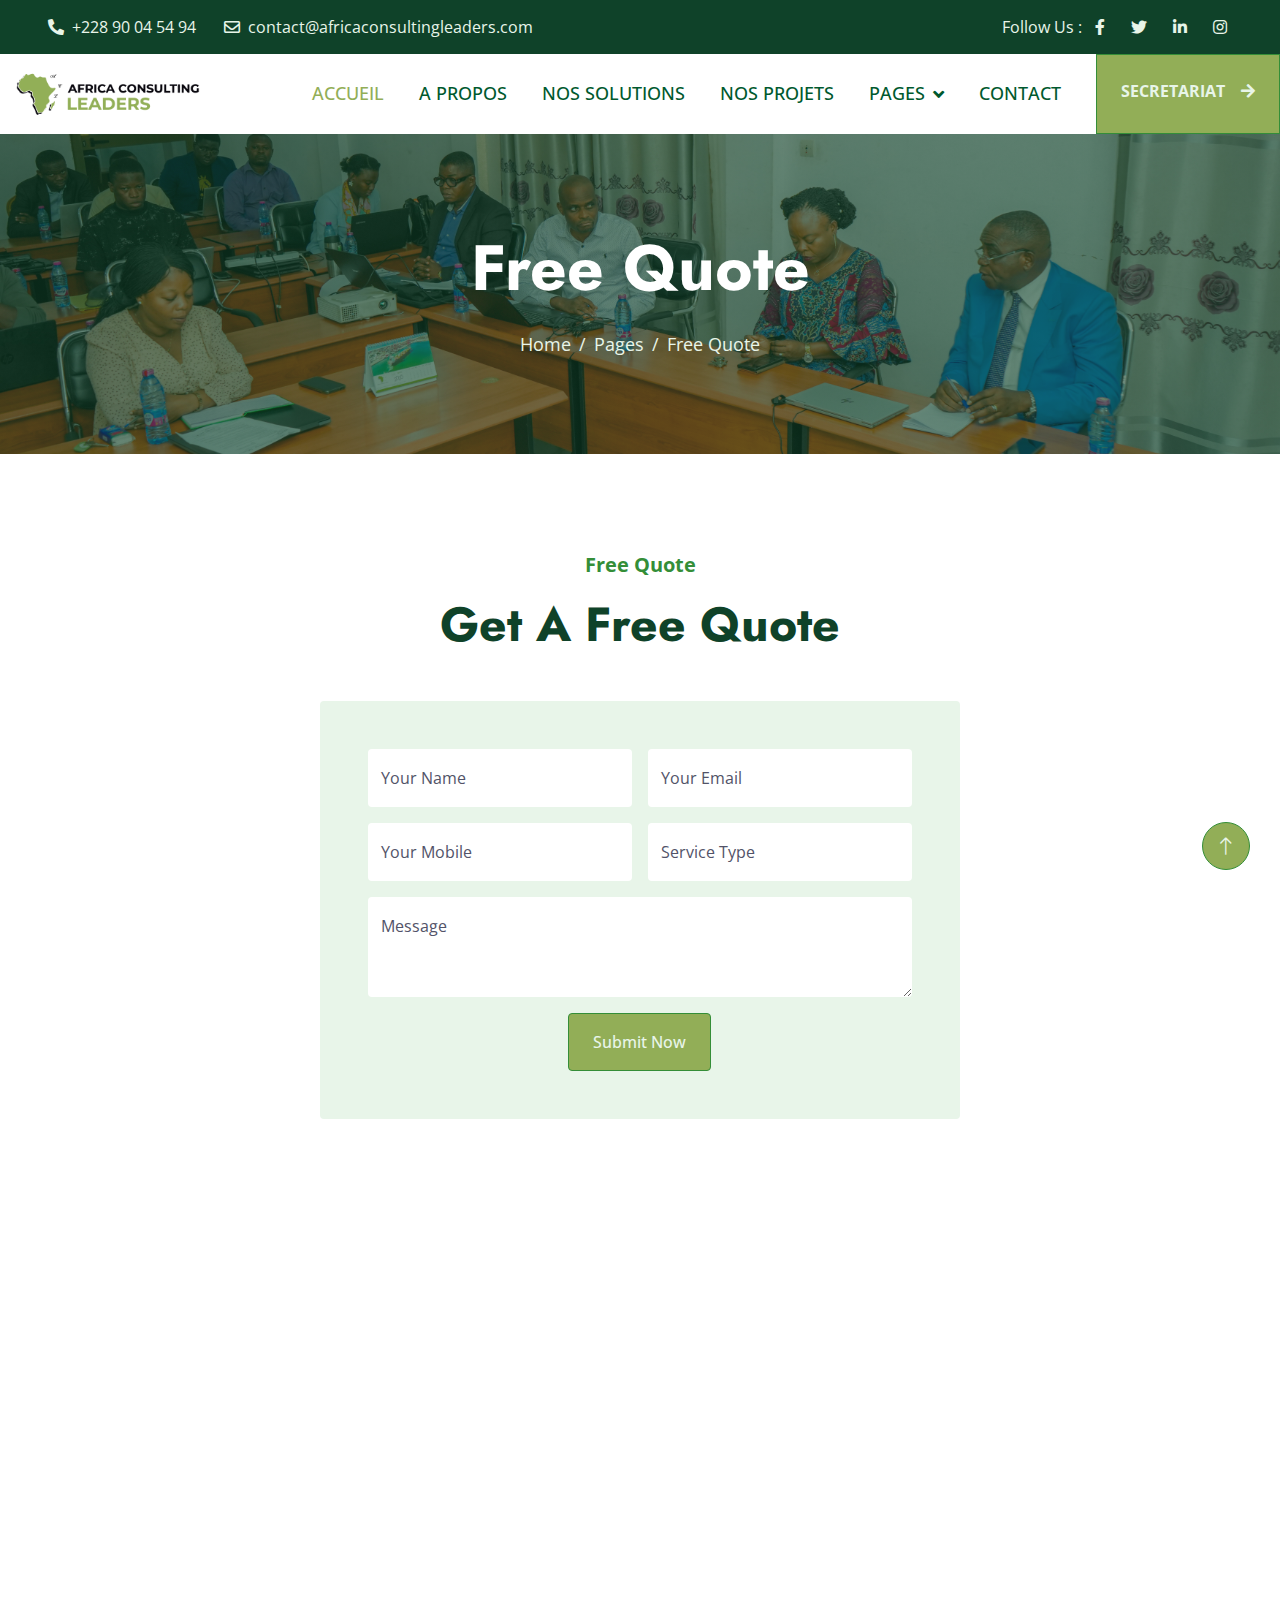
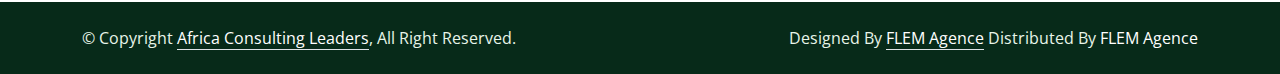
<file: quote.html>
<!DOCTYPE html>
<html lang="en">

<head>
    <meta charset="utf-8">
    <title>Africa Consulting Leaders Togo Benin</title>
    <meta content="width=device-width, initial-scale=1.0" name="viewport">
    <meta content="" name="keywords">
    <meta content="" name="description">

    <!-- Favicon -->
    <link href="img/icon/icon-ACL.png" rel="icon">

    <!-- Google Web Fonts -->
    <link rel="preconnect" href="https://fonts.googleapis.com">
    <link rel="preconnect" href="https://fonts.gstatic.com" crossorigin>
    <link href="https://fonts.googleapis.com/css2?family=Jost:wght@500;600;700&family=Open+Sans:wght@400;500&display=swap" rel="stylesheet">  

    <!-- Icon Font Stylesheet -->
    <link href="https://cdnjs.cloudflare.com/ajax/libs/font-awesome/5.10.0/css/all.min.css" rel="stylesheet">
    <link href="https://cdn.jsdelivr.net/npm/bootstrap-icons@1.4.1/font/bootstrap-icons.css" rel="stylesheet">

    <!-- Libraries Stylesheet -->
    <link href="lib/animate/animate.min.css" rel="stylesheet">
    <link href="lib/owlcarousel/assets/owl.carousel.min.css" rel="stylesheet">
    <link href="lib/lightbox/css/lightbox.min.css" rel="stylesheet">

    <!-- Customized Bootstrap Stylesheet -->
    <link href="css/bootstrap.min.css" rel="stylesheet">

    <!-- Template Stylesheet -->
    <link href="css/style.css" rel="stylesheet">
</head>

<body>
    <!-- Spinner Start -->
    <div id="spinner" class="show bg-white position-fixed translate-middle w-100 vh-100 top-50 start-50 d-flex align-items-center justify-content-center">
        <div class="spinner-border text-primary" role="status" style="width: 3rem; height: 3rem;"></div>
    </div>
    <!-- Spinner End -->


    <!-- Topbar Start -->
    <div class="container-fluid bg-dark text-light px-0 py-2">
        <div class="row gx-0 d-none d-lg-flex">
            <div class="col-lg-7 px-5 text-start">
                <div class="h-100 d-inline-flex align-items-center me-4">
                    <span class="fa fa-phone-alt me-2"></span>
                    <span>+228 90 04 54 94</span>
                </div>
                <div class="h-100 d-inline-flex align-items-center">
                    <span class="far fa-envelope me-2"></span>
                    <span>contact@africaconsultingleaders.com</span>
                </div>
            </div>
            <div class="col-lg-5 px-5 text-end">
                <div class="h-100 d-inline-flex align-items-center mx-n2">
                    <span>Follow Us :</span>
                    <a class="btn btn-link text-light" href="https://www.facebook.com/"><i class="fab fa-facebook-f"></i></a>
                    <a class="btn btn-link text-light" href="https://x.com/"><i class="fab fa-twitter"></i></a>
                    <a class="btn btn-link text-light" href="https://www.linkedin.com/"><i class="fab fa-linkedin-in"></i></a>
                    <a class="btn btn-link text-light" href="instagram.com"><i class="fab fa-instagram"></i></a>
                </div>
            </div>
        </div>
    </div>
    <!-- Topbar End -->


    <!-- Navbar Start -->
    <nav class="navbar navbar-expand-lg bg-white navbar-light sticky-top p-0">
        <a href="index.html" class="navbar-brand d-flex align-items-center px-1 px-lg-2">
            <img src="img/icon/logo-ACL.png" alt="Icon" style="width: 200px; height: 50px;">
        </a>
        <button type="button" class="navbar-toggler me-4" data-bs-toggle="collapse" data-bs-target="#navbarCollapse">
            <span class="navbar-toggler-icon"></span>
        </button>
        <div class="collapse navbar-collapse" id="navbarCollapse">
            <div class="navbar-nav ms-auto p-4 p-lg-0">
                <a href="index.html" class="nav-item nav-link active">ACCUEIL</a>
                <a href="about.html" class="nav-item nav-link">A PROPOS</a>
                <a href="service.html" class="nav-item nav-link">NOS SOLUTIONS</a>
                <a href="project.html" class="nav-item nav-link">NOS PROJETS</a>
                <div class="nav-item dropdown">
                    <a href="#" class="nav-link dropdown-toggle" data-bs-toggle="dropdown">PAGES</a>
                    <div class="dropdown-menu bg-light m-0">
                        <a href="testimonial.html" class="dropdown-item">REFERENCES</a>
                        <a href="feature.html" class="dropdown-item">ACTUALITES</a>
                        <a href="quote.html" class="dropdown-item">OFFRES D'EMPLOI</a>
                        <a href="team.html" class="dropdown-item">NOTRE EQUIPE</a>
                        <!--<a href="404.html" class="dropdown-item">404 Page</a>-->
                    </div>
                </div>
                <a href="contact.html" class="nav-item nav-link">CONTACT</a>
            </div>
            <a href="" class="btn btn-primary py-4 px-lg-4 rounded-0 d-none d-lg-block" style="font-weight: bold">SECRETARIAT<i class="fa fa-arrow-right ms-3"></i></a>
        </div>
    </nav>
    <!-- Navbar End -->


    <!-- Page Header Start -->
    <div class="container-fluid page-header py-5 mb-5 wow fadeIn" data-wow-delay="0.1s">
        <div class="container text-center py-5">
            <h1 class="display-3 text-white mb-4 animated slideInDown">Free Quote</h1>
            <nav aria-label="breadcrumb animated slideInDown">
                <ol class="breadcrumb justify-content-center mb-0">
                    <li class="breadcrumb-item"><a href="#">Home</a></li>
                    <li class="breadcrumb-item"><a href="#">Pages</a></li>
                    <li class="breadcrumb-item active" aria-current="page">Free Quote</li>
                </ol>
            </nav>
        </div>
    </div>
    <!-- Page Header End -->


    <!-- Quote Start -->
    <div class="container-fluid py-5">
        <div class="container">
            <div class="text-center mx-auto wow fadeInUp" data-wow-delay="0.1s" style="max-width: 500px;">
                <p class="fs-5 fw-bold text-primary">Free Quote</p>
                <h1 class="display-5 mb-5">Get A Free Quote</h1>
            </div>
            <div class="row justify-content-center">
                <div class="col-lg-7">
                    <div class="bg-light rounded p-4 p-sm-5 wow fadeInUp" data-wow-delay="0.1s">
                        <div class="row g-3">
                            <div class="col-sm-6">
                                <div class="form-floating">
                                    <input type="text" class="form-control border-0" id="gname" placeholder="Gurdian Name">
                                    <label for="gname">Your Name</label>
                                </div>
                            </div>
                            <div class="col-sm-6">
                                <div class="form-floating">
                                    <input type="email" class="form-control border-0" id="gmail" placeholder="Gurdian Email">
                                    <label for="gmail">Your Email</label>
                                </div>
                            </div>
                            <div class="col-sm-6">
                                <div class="form-floating">
                                    <input type="text" class="form-control border-0" id="cname" placeholder="Child Name">
                                    <label for="cname">Your Mobile</label>
                                </div>
                            </div>
                            <div class="col-sm-6">
                                <div class="form-floating">
                                    <input type="text" class="form-control border-0" id="cage" placeholder="Child Age">
                                    <label for="cage">Service Type</label>
                                </div>
                            </div>
                            <div class="col-12">
                                <div class="form-floating">
                                    <textarea class="form-control border-0" placeholder="Leave a message here" id="message" style="height: 100px"></textarea>
                                    <label for="message">Message</label>
                                </div>
                            </div>
                            <div class="col-12 text-center">
                                <button class="btn btn-primary py-3 px-4" type="submit">Submit Now</button>
                            </div>
                        </div>
                    </div>
                </div>
            </div>
        </div>
    </div>
    <!-- Quote End -->


    <!-- Footer Start -->
    <div class="container-fluid bg-dark text-light footer mt-10 py-5 wow fadeIn" data-wow-delay="0.1s">
        <div class="container py-5">
            <div class="row g-10">
                <div class="col-lg-3 col-md-6">
                    <h4 class="text-white mb-4">CONTACT US</h4>
                    <p class="mb-2"><i class="fa fa-map-marker-alt me-3"></i>ACL Togo (Zone portuaire), ACL Benin (Cotonou Aibatin 1)</p>
                    <p class="mb-2"><i class="fa fa-phone-alt me-3"></i>+228 90 04 54 94</p>
                    <p class="mb-2"><i class="fa fa-envelope me-3"></i>contact@africaconsultingleaders.com</p>
                    <div class="d-flex pt-2">
                        <a class="btn btn-square btn-outline-light rounded-circle me-2" href="https://x.com/"><i class="fab fa-twitter"></i></a>
                        <a class="btn btn-square btn-outline-light rounded-circle me-2" href="https://www.facebook.com/"><i class="fab fa-facebook-f"></i></a>
                        <a class="btn btn-square btn-outline-light rounded-circle me-2" href="https://www.youtube.com/"><i class="fab fa-youtube"></i></a>
                        <a class="btn btn-square btn-outline-light rounded-circle me-2" href="https://www.linkedin.com/"><i class="fab fa-linkedin-in"></i></a>
                    </div>
                </div>
                <div class="col-lg-2 col-md-6">
                    <h4 class="text-white mb-4">A PROPOS</h4>
                    <a class="btn btn-link" href="">Nos Références</a>
                    <a class="btn btn-link" href="">Nos Solutions</a>
                    <a class="btn btn-link" href="">Nos Actualités</a>
                    <a class="btn btn-link" href="">Nos Projets</a>
                </div>
                <div class="col-lg-2 col-md-6">
                    <h4 class="text-white mb-4">SUPPORT</h4>
                    <a class="btn btn-link" href="">Vidéothèque</a>
                    <a class="btn btn-link" href="">Photothèque</a>
                </div>
                <div class="col-lg-2 col-md-6">
                    <h4 class="text-white mb-4">LIENS RAPIDES</h4>
                    <a class="btn btn-link" href="">Accueil</a>
                    <a class="btn btn-link" href="">Mot du Président ACL</a>
                    <a class="btn btn-link" href="">Offres d'emploi</a>
                </div>
                <div class="col-lg-3 col-md-6">
                    <h4 class="text-white mb-4">NEWSLETTER</h4>
                    <p>S'abonner pour recevoir des mises à jour sur les nouvelles et les événements.</p>
                    <div class="position-relative w-100">
                        <input class="form-control bg-light border-light w-100 py-3 ps-4 pe-5" type="text" placeholder="Ton email">
                        <button type="button" class="btn btn-primary py-2 position-absolute top-0 end-0 mt-2 me-2">S'abonner</button>
                    </div>
                </div>
            </div>
        </div>
    </div>
    <!-- Footer End -->


    <!-- Copyright Start -->
    <div class="container-fluid copyright py-4">
        <div class="container">
            <div class="row">
                <div class="col-md-6 text-center text-md-start mb-3 mb-md-0">
                    &copy; Copyright <a class="border-bottom" href="#">Africa Consulting Leaders</a>, All Right Reserved.
                </div>
                <div class="col-md-6 text-center text-md-end">
                    <!--/*** This template is free as long as you keep the footer author’s credit link/attribution link/backlink. If you'd like to use the template without the footer author’s credit link/attribution link/backlink, you can purchase the Credit Removal License from "https://htmlcodex.com/credit-removal". Thank you for your support. ***/-->
                    Designed By <a class="border-bottom" href="https://htmlcodex.com">FLEM Agence</a> Distributed By <a href="https://themewagon.com">FLEM Agence</a>
                </div>
            </div>
        </div>
    </div>
    <!-- Copyright End -->


    <!-- Back to Top -->
    <a href="#" class="btn btn-lg btn-primary btn-lg-square rounded-circle back-to-top"><i class="bi bi-arrow-up"></i></a>


    <!-- JavaScript Libraries -->
    <script src="https://code.jquery.com/jquery-3.4.1.min.js"></script>
    <script src="https://cdn.jsdelivr.net/npm/bootstrap@5.0.0/dist/js/bootstrap.bundle.min.js"></script>
    <script src="lib/wow/wow.min.js"></script>
    <script src="lib/easing/easing.min.js"></script>
    <script src="lib/waypoints/waypoints.min.js"></script>
    <script src="lib/owlcarousel/owl.carousel.min.js"></script>
    <script src="lib/counterup/counterup.min.js"></script>
    <script src="lib/parallax/parallax.min.js"></script>
    <script src="lib/isotope/isotope.pkgd.min.js"></script>
    <script src="lib/lightbox/js/lightbox.min.js"></script>

    <!-- Template Javascript -->
    <script src="js/main.js"></script>
</body>

</html>
</file>
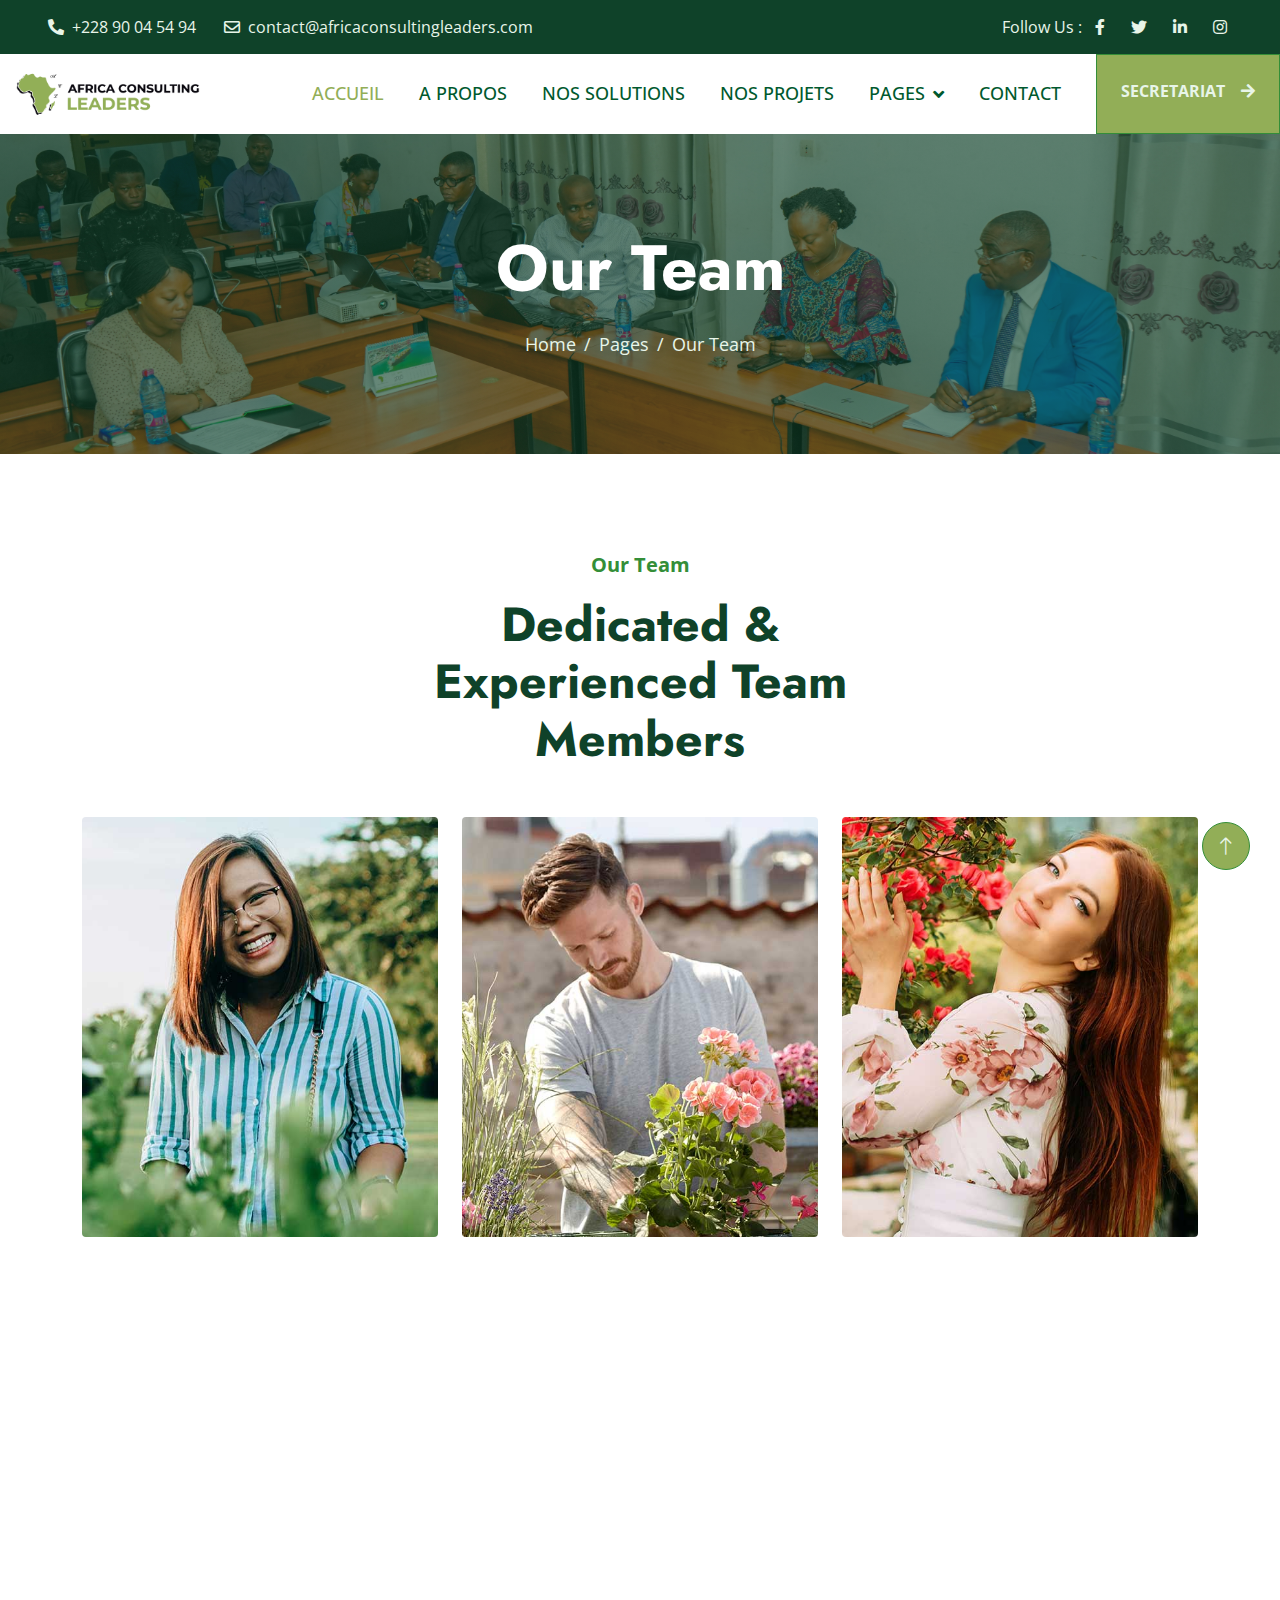
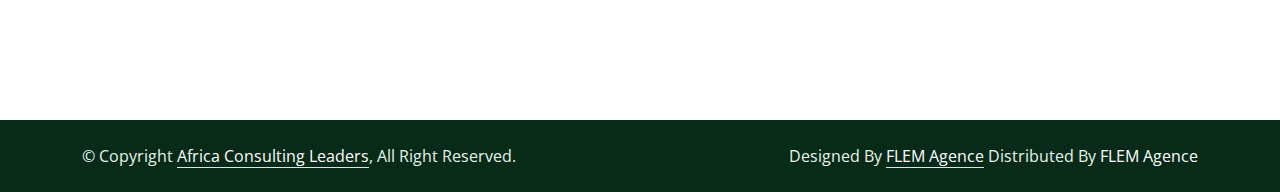
<file: team.html>
<!DOCTYPE html>
<html lang="en">

<head>
    <meta charset="utf-8">
    <title>Gardener - Gardening Website Template</title>
    <meta content="width=device-width, initial-scale=1.0" name="viewport">
    <meta content="" name="keywords">
    <meta content="" name="description">

    <!-- Favicon -->
    <link href="img/icon/icon-ACL.png" rel="icon">

    <!-- Google Web Fonts -->
    <link rel="preconnect" href="https://fonts.googleapis.com">
    <link rel="preconnect" href="https://fonts.gstatic.com" crossorigin>
    <link href="https://fonts.googleapis.com/css2?family=Jost:wght@500;600;700&family=Open+Sans:wght@400;500&display=swap" rel="stylesheet">  

    <!-- Icon Font Stylesheet -->
    <link href="https://cdnjs.cloudflare.com/ajax/libs/font-awesome/5.10.0/css/all.min.css" rel="stylesheet">
    <link href="https://cdn.jsdelivr.net/npm/bootstrap-icons@1.4.1/font/bootstrap-icons.css" rel="stylesheet">

    <!-- Libraries Stylesheet -->
    <link href="lib/animate/animate.min.css" rel="stylesheet">
    <link href="lib/owlcarousel/assets/owl.carousel.min.css" rel="stylesheet">
    <link href="lib/lightbox/css/lightbox.min.css" rel="stylesheet">

    <!-- Customized Bootstrap Stylesheet -->
    <link href="css/bootstrap.min.css" rel="stylesheet">

    <!-- Template Stylesheet -->
    <link href="css/style.css" rel="stylesheet">
</head>

<body>
    <!-- Spinner Start -->
    <div id="spinner" class="show bg-white position-fixed translate-middle w-100 vh-100 top-50 start-50 d-flex align-items-center justify-content-center">
        <div class="spinner-border text-primary" role="status" style="width: 3rem; height: 3rem;"></div>
    </div>
    <!-- Spinner End -->


    <!-- Topbar Start -->
    <div class="container-fluid bg-dark text-light px-0 py-2">
        <div class="row gx-0 d-none d-lg-flex">
            <div class="col-lg-7 px-5 text-start">
                <div class="h-100 d-inline-flex align-items-center me-4">
                    <span class="fa fa-phone-alt me-2"></span>
                    <span>+228 90 04 54 94</span>
                </div>
                <div class="h-100 d-inline-flex align-items-center">
                    <span class="far fa-envelope me-2"></span>
                    <span>contact@africaconsultingleaders.com</span>
                </div>
            </div>
            <div class="col-lg-5 px-5 text-end">
                <div class="h-100 d-inline-flex align-items-center mx-n2">
                    <span>Follow Us :</span>
                    <a class="btn btn-link text-light" href="https://www.facebook.com/"><i class="fab fa-facebook-f"></i></a>
                    <a class="btn btn-link text-light" href="https://x.com/"><i class="fab fa-twitter"></i></a>
                    <a class="btn btn-link text-light" href="https://www.linkedin.com/"><i class="fab fa-linkedin-in"></i></a>
                    <a class="btn btn-link text-light" href="instagram.com"><i class="fab fa-instagram"></i></a>
                </div>
            </div>
        </div>
    </div>
    <!-- Topbar End -->


    <!-- Navbar Start -->
    <nav class="navbar navbar-expand-lg bg-white navbar-light sticky-top p-0">
        <a href="index.html" class="navbar-brand d-flex align-items-center px-1 px-lg-2">
            <img src="img/icon/logo-ACL.png" alt="Icon" style="width: 200px; height: 50px;">
        </a>
        <button type="button" class="navbar-toggler me-4" data-bs-toggle="collapse" data-bs-target="#navbarCollapse">
            <span class="navbar-toggler-icon"></span>
        </button>
        <div class="collapse navbar-collapse" id="navbarCollapse">
            <div class="navbar-nav ms-auto p-4 p-lg-0">
                <a href="index.html" class="nav-item nav-link active">ACCUEIL</a>
                <a href="about.html" class="nav-item nav-link">A PROPOS</a>
                <a href="service.html" class="nav-item nav-link">NOS SOLUTIONS</a>
                <a href="project.html" class="nav-item nav-link">NOS PROJETS</a>
                <div class="nav-item dropdown">
                    <a href="#" class="nav-link dropdown-toggle" data-bs-toggle="dropdown">PAGES</a>
                    <div class="dropdown-menu bg-light m-0">
                        <a href="testimonial.html" class="dropdown-item">REFERENCES</a>
                        <a href="feature.html" class="dropdown-item">ACTUALITES</a>
                        <a href="quote.html" class="dropdown-item">OFFRES D'EMPLOI</a>
                        <a href="team.html" class="dropdown-item">NOTRE EQUIPE</a>
                        <!--<a href="404.html" class="dropdown-item">404 Page</a>-->
                    </div>
                </div>
                <a href="contact.html" class="nav-item nav-link">CONTACT</a>
            </div>
            <a href="" class="btn btn-primary py-4 px-lg-4 rounded-0 d-none d-lg-block" style="font-weight: bold">SECRETARIAT<i class="fa fa-arrow-right ms-3"></i></a>
        </div>
    </nav>
    <!-- Navbar End -->


    <!-- Page Header Start -->
    <div class="container-fluid page-header py-5 mb-5 wow fadeIn" data-wow-delay="0.1s">
        <div class="container text-center py-5">
            <h1 class="display-3 text-white mb-4 animated slideInDown">Our Team</h1>
            <nav aria-label="breadcrumb animated slideInDown">
                <ol class="breadcrumb justify-content-center mb-0">
                    <li class="breadcrumb-item"><a href="#">Home</a></li>
                    <li class="breadcrumb-item"><a href="#">Pages</a></li>
                    <li class="breadcrumb-item active" aria-current="page">Our Team</li>
                </ol>
            </nav>
        </div>
    </div>
    <!-- Page Header End -->


    <!-- Team Start -->
    <div class="container-xxl py-5">
        <div class="container">
            <div class="text-center mx-auto wow fadeInUp" data-wow-delay="0.1s" style="max-width: 500px;">
                <p class="fs-5 fw-bold text-primary">Our Team</p>
                <h1 class="display-5 mb-5">Dedicated & Experienced Team Members</h1>
            </div>
            <div class="row g-4">
                <div class="col-lg-4 col-md-6 wow fadeInUp" data-wow-delay="0.1s">
                    <div class="team-item rounded">
                        <img class="img-fluid" src="img/team-1.jpg" alt="">
                        <div class="team-text">
                            <h4 class="mb-0">Doris Jordan</h4>
                            <p class="text-primary">Landscape Designer</p>
                            <div class="team-social d-flex">
                                <a class="btn btn-square rounded-circle me-2" href=""><i class="fab fa-facebook-f"></i></a>
                                <a class="btn btn-square rounded-circle me-2" href=""><i class="fab fa-twitter"></i></a>
                                <a class="btn btn-square rounded-circle me-2" href=""><i class="fab fa-instagram"></i></a>
                            </div>
                        </div>
                    </div>
                </div>
                <div class="col-lg-4 col-md-6 wow fadeInUp" data-wow-delay="0.3s">
                    <div class="team-item rounded">
                        <img class="img-fluid" src="img/team-2.jpg" alt="">
                        <div class="team-text">
                            <h4 class="mb-0">Johnny Ramirez</h4>
                            <p class="text-primary">Garden Designer</p>
                            <div class="team-social d-flex">
                                <a class="btn btn-square rounded-circle me-2" href=""><i class="fab fa-facebook-f"></i></a>
                                <a class="btn btn-square rounded-circle me-2" href=""><i class="fab fa-twitter"></i></a>
                                <a class="btn btn-square rounded-circle me-2" href=""><i class="fab fa-instagram"></i></a>
                            </div>
                        </div>
                    </div>
                </div>
                <div class="col-lg-4 col-md-6 wow fadeInUp" data-wow-delay="0.5s">
                    <div class="team-item rounded">
                        <img class="img-fluid" src="img/team-3.jpg" alt="">
                        <div class="team-text">
                            <h4 class="mb-0">Diana Wagner</h4>
                            <p class="text-primary">Senior Gardener</p>
                            <div class="team-social d-flex">
                                <a class="btn btn-square rounded-circle me-2" href=""><i class="fab fa-facebook-f"></i></a>
                                <a class="btn btn-square rounded-circle me-2" href=""><i class="fab fa-twitter"></i></a>
                                <a class="btn btn-square rounded-circle me-2" href=""><i class="fab fa-instagram"></i></a>
                            </div>
                        </div>
                    </div>
                </div>
            </div>
        </div>
    </div>
    <!-- Team End -->


    <!-- Footer Start -->
    <div class="container-fluid bg-dark text-light footer mt-10 py-5 wow fadeIn" data-wow-delay="0.1s">
        <div class="container py-5">
            <div class="row g-10">
                <div class="col-lg-3 col-md-6">
                    <h4 class="text-white mb-4">CONTACT US</h4>
                    <p class="mb-2"><i class="fa fa-map-marker-alt me-3"></i>ACL Togo (Zone portuaire), ACL Benin (Cotonou Aibatin 1)</p>
                    <p class="mb-2"><i class="fa fa-phone-alt me-3"></i>+228 90 04 54 94</p>
                    <p class="mb-2"><i class="fa fa-envelope me-3"></i>contact@africaconsultingleaders.com</p>
                    <div class="d-flex pt-2">
                        <a class="btn btn-square btn-outline-light rounded-circle me-2" href="https://x.com/"><i class="fab fa-twitter"></i></a>
                        <a class="btn btn-square btn-outline-light rounded-circle me-2" href="https://www.facebook.com/"><i class="fab fa-facebook-f"></i></a>
                        <a class="btn btn-square btn-outline-light rounded-circle me-2" href="https://www.youtube.com/"><i class="fab fa-youtube"></i></a>
                        <a class="btn btn-square btn-outline-light rounded-circle me-2" href="https://www.linkedin.com/"><i class="fab fa-linkedin-in"></i></a>
                    </div>
                </div>
                <div class="col-lg-2 col-md-6">
                    <h4 class="text-white mb-4">A PROPOS</h4>
                    <a class="btn btn-link" href="">Nos Références</a>
                    <a class="btn btn-link" href="">Nos Solutions</a>
                    <a class="btn btn-link" href="">Nos Actualités</a>
                    <a class="btn btn-link" href="">Nos Projets</a>
                </div>
                <div class="col-lg-2 col-md-6">
                    <h4 class="text-white mb-4">SUPPORT</h4>
                    <a class="btn btn-link" href="">Vidéothèque</a>
                    <a class="btn btn-link" href="">Photothèque</a>
                </div>
                <div class="col-lg-2 col-md-6">
                    <h4 class="text-white mb-4">LIENS RAPIDES</h4>
                    <a class="btn btn-link" href="">Accueil</a>
                    <a class="btn btn-link" href="">Mot du Président ACL</a>
                    <a class="btn btn-link" href="">Offres d'emploi</a>
                </div>
                <div class="col-lg-3 col-md-6">
                    <h4 class="text-white mb-4">NEWSLETTER</h4>
                    <p>S'abonner pour recevoir des mises à jour sur les nouvelles et les événements.</p>
                    <div class="position-relative w-100">
                        <input class="form-control bg-light border-light w-100 py-3 ps-4 pe-5" type="text" placeholder="Ton email">
                        <button type="button" class="btn btn-primary py-2 position-absolute top-0 end-0 mt-2 me-2">S'abonner</button>
                    </div>
                </div>
            </div>
        </div>
    </div>
    <!-- Footer End -->


    <!-- Copyright Start -->
    <div class="container-fluid copyright py-4">
        <div class="container">
            <div class="row">
                <div class="col-md-6 text-center text-md-start mb-3 mb-md-0">
                    &copy; Copyright <a class="border-bottom" href="#">Africa Consulting Leaders</a>, All Right Reserved.
                </div>
                <div class="col-md-6 text-center text-md-end">
                    <!--/*** This template is free as long as you keep the footer author’s credit link/attribution link/backlink. If you'd like to use the template without the footer author’s credit link/attribution link/backlink, you can purchase the Credit Removal License from "https://htmlcodex.com/credit-removal". Thank you for your support. ***/-->
                    Designed By <a class="border-bottom" href="https://htmlcodex.com">FLEM Agence</a> Distributed By <a href="https://themewagon.com">FLEM Agence</a>
                </div>
            </div>
        </div>
    </div>
    <!-- Copyright End -->


    <!-- Back to Top -->
    <a href="#" class="btn btn-lg btn-primary btn-lg-square rounded-circle back-to-top"><i class="bi bi-arrow-up"></i></a>


    <!-- JavaScript Libraries -->
    <script src="https://code.jquery.com/jquery-3.4.1.min.js"></script>
    <script src="https://cdn.jsdelivr.net/npm/bootstrap@5.0.0/dist/js/bootstrap.bundle.min.js"></script>
    <script src="lib/wow/wow.min.js"></script>
    <script src="lib/easing/easing.min.js"></script>
    <script src="lib/waypoints/waypoints.min.js"></script>
    <script src="lib/owlcarousel/owl.carousel.min.js"></script>
    <script src="lib/counterup/counterup.min.js"></script>
    <script src="lib/parallax/parallax.min.js"></script>
    <script src="lib/isotope/isotope.pkgd.min.js"></script>
    <script src="lib/lightbox/js/lightbox.min.js"></script>

    <!-- Template Javascript -->
    <script src="js/main.js"></script>
</body>

</html>
</file>
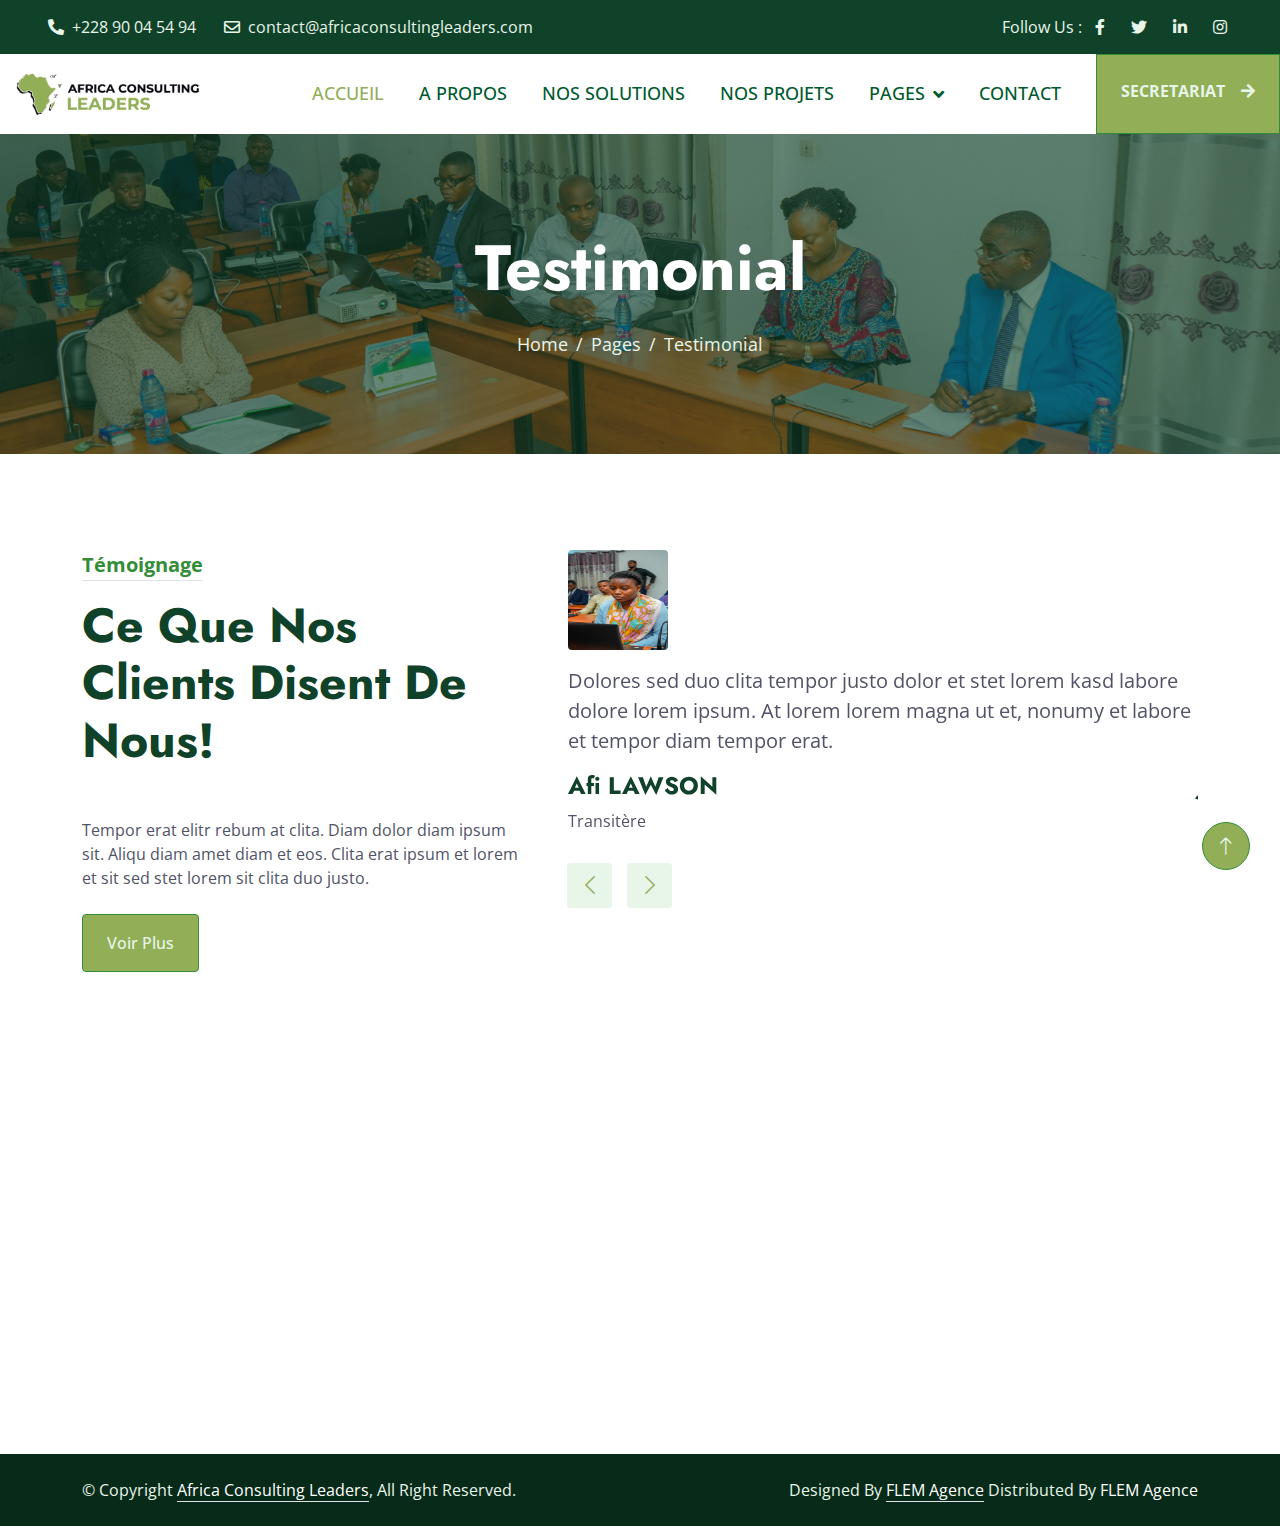
<file: testimonial.html>
<!DOCTYPE html>
<html lang="en">

<head>
    <meta charset="utf-8">
    <title>Gardener - Gardening Website Template</title>
    <meta content="width=device-width, initial-scale=1.0" name="viewport">
    <meta content="" name="keywords">
    <meta content="" name="description">

    <!-- Favicon -->
    <link href="img/icon/icon-ACL.png" rel="icon">

    <!-- Google Web Fonts -->
    <link rel="preconnect" href="https://fonts.googleapis.com">
    <link rel="preconnect" href="https://fonts.gstatic.com" crossorigin>
    <link href="https://fonts.googleapis.com/css2?family=Jost:wght@500;600;700&family=Open+Sans:wght@400;500&display=swap" rel="stylesheet">  

    <!-- Icon Font Stylesheet -->
    <link href="https://cdnjs.cloudflare.com/ajax/libs/font-awesome/5.10.0/css/all.min.css" rel="stylesheet">
    <link href="https://cdn.jsdelivr.net/npm/bootstrap-icons@1.4.1/font/bootstrap-icons.css" rel="stylesheet">

    <!-- Libraries Stylesheet -->
    <link href="lib/animate/animate.min.css" rel="stylesheet">
    <link href="lib/owlcarousel/assets/owl.carousel.min.css" rel="stylesheet">
    <link href="lib/lightbox/css/lightbox.min.css" rel="stylesheet">

    <!-- Customized Bootstrap Stylesheet -->
    <link href="css/bootstrap.min.css" rel="stylesheet">

    <!-- Template Stylesheet -->
    <link href="css/style.css" rel="stylesheet">
</head>

<body>
    <!-- Spinner Start -->
    <div id="spinner" class="show bg-white position-fixed translate-middle w-100 vh-100 top-50 start-50 d-flex align-items-center justify-content-center">
        <div class="spinner-border text-primary" role="status" style="width: 3rem; height: 3rem;"></div>
    </div>
    <!-- Spinner End -->


    <!-- Topbar Start -->
    <div class="container-fluid bg-dark text-light px-0 py-2">
        <div class="row gx-0 d-none d-lg-flex">
            <div class="col-lg-7 px-5 text-start">
                <div class="h-100 d-inline-flex align-items-center me-4">
                    <span class="fa fa-phone-alt me-2"></span>
                    <span>+228 90 04 54 94</span>
                </div>
                <div class="h-100 d-inline-flex align-items-center">
                    <span class="far fa-envelope me-2"></span>
                    <span>contact@africaconsultingleaders.com</span>
                </div>
            </div>
            <div class="col-lg-5 px-5 text-end">
                <div class="h-100 d-inline-flex align-items-center mx-n2">
                    <span>Follow Us :</span>
                    <a class="btn btn-link text-light" href="https://www.facebook.com/"><i class="fab fa-facebook-f"></i></a>
                    <a class="btn btn-link text-light" href="https://x.com/"><i class="fab fa-twitter"></i></a>
                    <a class="btn btn-link text-light" href="https://www.linkedin.com/"><i class="fab fa-linkedin-in"></i></a>
                    <a class="btn btn-link text-light" href="instagram.com"><i class="fab fa-instagram"></i></a>
                </div>
            </div>
        </div>
    </div>
    <!-- Topbar End -->


    <!-- Navbar Start -->
    <nav class="navbar navbar-expand-lg bg-white navbar-light sticky-top p-0">
        <a href="index.html" class="navbar-brand d-flex align-items-center px-1 px-lg-2">
            <img src="img/icon/logo-ACL.png" alt="Icon" style="width: 200px; height: 50px;">
        </a>
        <button type="button" class="navbar-toggler me-4" data-bs-toggle="collapse" data-bs-target="#navbarCollapse">
            <span class="navbar-toggler-icon"></span>
        </button>
        <div class="collapse navbar-collapse" id="navbarCollapse">
            <div class="navbar-nav ms-auto p-4 p-lg-0">
                <a href="index.html" class="nav-item nav-link active">ACCUEIL</a>
                <a href="about.html" class="nav-item nav-link">A PROPOS</a>
                <a href="service.html" class="nav-item nav-link">NOS SOLUTIONS</a>
                <a href="project.html" class="nav-item nav-link">NOS PROJETS</a>
                <div class="nav-item dropdown">
                    <a href="#" class="nav-link dropdown-toggle" data-bs-toggle="dropdown">PAGES</a>
                    <div class="dropdown-menu bg-light m-0">
                        <a href="testimonial.html" class="dropdown-item">REFERENCES</a>
                        <a href="feature.html" class="dropdown-item">ACTUALITES</a>
                        <a href="quote.html" class="dropdown-item">OFFRES D'EMPLOI</a>
                        <a href="team.html" class="dropdown-item">NOTRE EQUIPE</a>
                        <!--<a href="404.html" class="dropdown-item">404 Page</a>-->
                    </div>
                </div>
                <a href="contact.html" class="nav-item nav-link">CONTACT</a>
            </div>
            <a href="" class="btn btn-primary py-4 px-lg-4 rounded-0 d-none d-lg-block" style="font-weight: bold">SECRETARIAT<i class="fa fa-arrow-right ms-3"></i></a>
        </div>
    </nav>
    <!-- Navbar End -->


    <!-- Page Header Start -->
    <div class="container-fluid page-header py-5 mb-5 wow fadeIn" data-wow-delay="0.1s">
        <div class="container text-center py-5">
            <h1 class="display-3 text-white mb-4 animated slideInDown">Testimonial</h1>
            <nav aria-label="breadcrumb animated slideInDown">
                <ol class="breadcrumb justify-content-center mb-0">
                    <li class="breadcrumb-item"><a href="#">Home</a></li>
                    <li class="breadcrumb-item"><a href="#">Pages</a></li>
                    <li class="breadcrumb-item active" aria-current="page">Testimonial</li>
                </ol>
            </nav>
        </div>
    </div>
    <!-- Page Header End -->


    <!-- Testimonial Start -->
    <div class="container-xxl py-5">
        <div class="container">
            <div class="row g-5">
                <div class="col-lg-5 wow fadeInUp" data-wow-delay="0.1s">
                    <p class="fs-5 fw-bold text-primary border-bottom d-inline-block">Témoignage</p>
                    <h1 class="display-5 mb-5">Ce Que Nos Clients Disent De Nous!</h1>
                    <p class="mb-4">Tempor erat elitr rebum at clita. Diam dolor diam ipsum sit. Aliqu diam amet diam et eos. Clita erat ipsum et lorem et sit sed stet lorem sit clita duo justo.</p>
                    <a class="btn btn-primary py-3 px-4" href="">Voir Plus</a>
                </div>
                <div class="col-lg-7 wow fadeInUp" data-wow-delay="0.5s">
                    <div class="owl-carousel testimonial-carousel">
                        <div class="testimonial-item">
                            <img class="img-fluid rounded mb-3" src="img/image/client-1.jpg" alt="">
                            <p class="fs-5">Dolores sed duo clita tempor justo dolor et stet lorem kasd labore dolore lorem ipsum. At lorem lorem magna ut et, nonumy et labore et tempor diam tempor erat.</p>
                            <h4>Afi LAWSON</h4>
                            <span>Transitère</span>
                        </div>
                        <div class="testimonial-item">
                            <img class="img-fluid rounded mb-3" src="img/image/client-2.jpg" alt="">
                            <p class="fs-5">Dolores sed duo clita tempor justo dolor et stet lorem kasd labore dolore lorem ipsum. At lorem lorem magna ut et, nonumy et labore et tempor diam tempor erat.</p>
                            <h4>Jean-Marie DUPONT</h4>
                            <span>Informaticien Réseau</span>
                        </div>
                    </div>
                </div>
            </div>
        </div>
    </div>
    <!-- Testimonial End -->


    <!-- Footer Start -->
    <div class="container-fluid bg-dark text-light footer mt-10 py-5 wow fadeIn" data-wow-delay="0.1s">
        <div class="container py-5">
            <div class="row g-10">
                <div class="col-lg-3 col-md-6">
                    <h4 class="text-white mb-4">CONTACT US</h4>
                    <p class="mb-2"><i class="fa fa-map-marker-alt me-3"></i>ACL Togo (Zone portuaire), ACL Benin (Cotonou Aibatin 1)</p>
                    <p class="mb-2"><i class="fa fa-phone-alt me-3"></i>+228 90 04 54 94</p>
                    <p class="mb-2"><i class="fa fa-envelope me-3"></i>contact@africaconsultingleaders.com</p>
                    <div class="d-flex pt-2">
                        <a class="btn btn-square btn-outline-light rounded-circle me-2" href="https://x.com/"><i class="fab fa-twitter"></i></a>
                        <a class="btn btn-square btn-outline-light rounded-circle me-2" href="https://www.facebook.com/"><i class="fab fa-facebook-f"></i></a>
                        <a class="btn btn-square btn-outline-light rounded-circle me-2" href="https://www.youtube.com/"><i class="fab fa-youtube"></i></a>
                        <a class="btn btn-square btn-outline-light rounded-circle me-2" href="https://www.linkedin.com/"><i class="fab fa-linkedin-in"></i></a>
                    </div>
                </div>
                <div class="col-lg-2 col-md-6">
                    <h4 class="text-white mb-4">A PROPOS</h4>
                    <a class="btn btn-link" href="">Nos Références</a>
                    <a class="btn btn-link" href="">Nos Solutions</a>
                    <a class="btn btn-link" href="">Nos Actualités</a>
                    <a class="btn btn-link" href="">Nos Projets</a>
                </div>
                <div class="col-lg-2 col-md-6">
                    <h4 class="text-white mb-4">SUPPORT</h4>
                    <a class="btn btn-link" href="">Vidéothèque</a>
                    <a class="btn btn-link" href="">Photothèque</a>
                </div>
                <div class="col-lg-2 col-md-6">
                    <h4 class="text-white mb-4">LIENS RAPIDES</h4>
                    <a class="btn btn-link" href="">Accueil</a>
                    <a class="btn btn-link" href="">Mot du Président ACL</a>
                    <a class="btn btn-link" href="">Offres d'emploi</a>
                </div>
                <div class="col-lg-3 col-md-6">
                    <h4 class="text-white mb-4">NEWSLETTER</h4>
                    <p>S'abonner pour recevoir des mises à jour sur les nouvelles et les événements.</p>
                    <div class="position-relative w-100">
                        <input class="form-control bg-light border-light w-100 py-3 ps-4 pe-5" type="text" placeholder="Ton email">
                        <button type="button" class="btn btn-primary py-2 position-absolute top-0 end-0 mt-2 me-2">S'abonner</button>
                    </div>
                </div>
            </div>
        </div>
    </div>
    <!-- Footer End -->


    <!-- Copyright Start -->
    <div class="container-fluid copyright py-4">
        <div class="container">
            <div class="row">
                <div class="col-md-6 text-center text-md-start mb-3 mb-md-0">
                    &copy; Copyright <a class="border-bottom" href="#">Africa Consulting Leaders</a>, All Right Reserved.
                </div>
                <div class="col-md-6 text-center text-md-end">
                    <!--/*** This template is free as long as you keep the footer author’s credit link/attribution link/backlink. If you'd like to use the template without the footer author’s credit link/attribution link/backlink, you can purchase the Credit Removal License from "https://htmlcodex.com/credit-removal". Thank you for your support. ***/-->
                    Designed By <a class="border-bottom" href="https://htmlcodex.com">FLEM Agence</a> Distributed By <a href="https://themewagon.com">FLEM Agence</a>
                </div>
            </div>
        </div>
    </div>
    <!-- Copyright End -->


    <!-- Back to Top -->
    <a href="#" class="btn btn-lg btn-primary btn-lg-square rounded-circle back-to-top"><i class="bi bi-arrow-up"></i></a>


    <!-- JavaScript Libraries -->
    <script src="https://code.jquery.com/jquery-3.4.1.min.js"></script>
    <script src="https://cdn.jsdelivr.net/npm/bootstrap@5.0.0/dist/js/bootstrap.bundle.min.js"></script>
    <script src="lib/wow/wow.min.js"></script>
    <script src="lib/easing/easing.min.js"></script>
    <script src="lib/waypoints/waypoints.min.js"></script>
    <script src="lib/owlcarousel/owl.carousel.min.js"></script>
    <script src="lib/counterup/counterup.min.js"></script>
    <script src="lib/parallax/parallax.min.js"></script>
    <script src="lib/isotope/isotope.pkgd.min.js"></script>
    <script src="lib/lightbox/js/lightbox.min.js"></script>

    <!-- Template Javascript -->
    <script src="js/main.js"></script>
</body>

</html>
</file>
<file: css/style.css>
/********** Template CSS **********/
:root {
    --primary: #92ae57;
    --secondary: #525368;
    --light: #E8F5E9;
    --dark: #00592e;
}

.back-to-top {
    position: fixed;
    display: none;
    right: 30px;
    bottom: 30px;
    z-index: 99;
}

h1,
.h1,
h2,
.h2,
.fw-bold {
    font-weight: 700 !important;
}

h3,
.h3,
h4,
.h4,
.fw-medium {
    font-weight: bold !important;
}

h5,
.h5,
h6,
.h6,
.fw-semi-bold {
    font-weight: 500 !important;
}


/*** Spinner ***/
#spinner {
    opacity: 0;
    visibility: hidden;
    transition: opacity .5s ease-out, visibility 0s linear .5s;
    z-index: 99999;
}

#spinner.show {
    transition: opacity .5s ease-out, visibility 0s linear 0s;
    visibility: visible;
    opacity: 1;
}


/*** Button ***/
.btn {
    transition: .5s;
    font-weight: 500;
}

.btn-primary,
.btn-outline-primary:hover {
    color: var(--light);
    background: var(--primary);
}

.btn-square {
    width: 38px;
    height: 38px;
}

.btn-sm-square {
    width: 32px;
    height: 32px;
}

.btn-lg-square {
    width: 48px;
    height: 48px;
}

.btn-square,
.btn-sm-square,
.btn-lg-square {
    padding: 0;
    display: flex;
    align-items: center;
    justify-content: center;
    font-weight: normal;
}


/*** Navbar ***/
.navbar.sticky-top {
    top: -80px;
    transition: .5s;
}

.navbar .navbar-brand,
.navbar a.btn {
    height: 80px;
}

.navbar .navbar-nav .nav-link {
    margin-right: 35px;
    padding: 25px 0;
    color: var(--dark);
    font-size: 18px;
    font-weight: 500;
    outline: none;
}

.navbar .navbar-nav .nav-link:hover,
.navbar .navbar-nav .nav-link.active {
    color: var(--primary);
}

.navbar .dropdown-toggle::after {
    border: none;
    content: "\f107";
    font-family: "Font Awesome 5 Free";
    font-weight: 900;
    vertical-align: middle;
    margin-left: 8px;
}

@media (max-width: 991.98px) {
    .navbar .navbar-nav .nav-link  {
        margin-right: 0;
        padding: 10px 0;
    }

    .navbar .navbar-nav {
        border-top: 1px solid #EEEEEE;
    }
}

@media (min-width: 992px) {
    .navbar .nav-item .dropdown-menu {
        display: block;
        border: none;
        margin-top: 0;
        top: 150%;
        opacity: 0;
        visibility: hidden;
        transition: .5s;
    }

    .navbar .nav-item:hover .dropdown-menu {
        top: 100%;
        visibility: visible;
        transition: .5s;
        opacity: 1;
    }
}

#btn_sound {
    cursor: pointer;
    position: absolute;
    top: 10px;
    bottom: 20px;
    right: 10px;
    z-index: 2;
    border: 3px solid #92ae57;
    width: 35px;
    height: 35px;
    border-radius: 20px;
    text-align: center;
    padding: 3px;
}
#btn_sound svg {
    width: 25px;
    height: 25px;
}
.wpb_wrapper>div {
    margin-bottom: 24px;
}


/*** Header ***/
/* Styles de base pour le carousel */
#header-carousel {
    position: relative;
    width: 100%;
    height: 100vh; /* Hauteur de la fenêtre */
    background: linear-gradient(rgba(15, 66, 41, .6), rgba(15, 66, 41, .6)) center center no-repeat;
    background-size: cover;
    overflow: hidden;
  }
  
  /* Vidéo en arrière-plan */
  .nectar-video-bg {
    width: 100%;
    height: 100%;
    object-fit: cover; /* Assure que la vidéo couvre tout l'espace */
    position: relative;
    top: 0;
    left: 0;
    z-index: -1; /* Place la vidéo en arrière-plan */
  }

  .carousel-container {
    position: relative;
    height: 100vh;
    overflow: hidden;
    }    /* Styles de base pour le Titre principal */
    
    .carousel-caption h6 {
        font-weight: bold;
        color: white;
        margin-bottom: 20px;
    }

    .carousel-caption h6 span {
        font-weight: bold;
        color: white;
        margin-bottom: 20px;
    }
    
    /* Styles pour les écrans larges (>= 1200px) */
    @media (min-width: 1200px) {
        .carousel-caption h6 {
            font-size: 60px; /* Taille pour les grands écrans */
        }
        .carousel-caption h6 span {
            font-size: 60px; /* Taille pour les grands écrans */
        }
        .carousel-caption h6 .small-text[style*="font-size:20px"] {
            font-size: 20px; /* Taille pour les petits textes */
        }
    }
    
    /* Styles pour les écrans moyens (>= 992px et < 1200px) */
    @media (max-width: 1199.98px) {
        .carousel-caption h6 {
            font-size: 50px; /* Taille réduite */
        }
        .carousel-caption h6 span {
            font-size: 50px; /* Taille réduite */
        }
        .carousel-caption h6 .small-text[style*="font-size:20px"] {
            font-size: 18px; /* Taille réduite pour les petits textes */
        }
    }
    
    /* Styles pour les tablettes (>= 768px et < 992px) */
    @media (max-width: 991.98px) {
        #header-carousel {
            height: 80vh; /* Réduit la hauteur pour les tablettes */
        }
        .carousel-caption h6 {
            font-size: 30px; /* Taille réduite pour les titres */
        }
        .carousel-caption h6 span {
            font-size: 20px; /* Taille réduite pour les sous-titres */
        }
        .carousel-caption h6 .small-text {
            font-size: 20px; /* Taille réduite pour les sous-titres */
        }
    }
    
    /* Styles pour les mobiles (>= 576px et < 768px) */
    @media (max-width: 767.98px) {
        #header-carousel {
            min-height: 60vh; /* Réduit encore la hauteur pour les mobiles */
        }
        .carousel-caption h6 {
            font-size: 24px; /* Taille encore plus réduite pour les titres */
        }
        .carousel-caption h6 span {
            font-size: 16px; /* Taille encore plus réduite pour les sous-titres */
        }
        .carousel-caption h6 .small-text {
            font-size: 16px; /* Taille encore plus réduite pour les sous-titres */
        }
    }
    
    /* Styles pour les petits mobiles (< 576px) */
    @media (max-width: 575.98px) {
        .carousel-caption h6 {
            font-size: 20px; /* Taille minimale pour les très petits écrans */
        }
        .carousel-caption h6 span {
            font-size: 14px; /* Taille minimale pour les sous-titres */
        }
        .carousel-caption h6 span .small-text {
            font-size: 14px; /* Taille minimale pour les sous-titres */
        }
    }
  
  /* Conteneur du contenu */
  .carousel-caption {
    position: absolute;
    top: 50%;
    left: 50%;
    transform: translate(-50%, -50%);
    text-align: center;
    color: white;
    z-index: 2;
    width: 100%;
    padding: 0 15px; /* Ajout de padding pour les petits écrans */
  }
  
  /* Bouton de volume */
  #btn_sound {
    cursor: pointer;
    position: absolute;
    top: 10px;
    bottom: 20px;
    right: 10px;
    z-index: 2;
  }
  
    /* Styles responsives */
    /* Styles de base pour le Titre principal */
  .carousel-caption h6 {
    font-weight: bold;
    color: white;
    margin-bottom: 20px;
  }
  
  /* Styles pour les écrans larges (>= 1200px) */
  @media (min-width: 1200px) {
    .carousel-caption h6 {
      font-size: 60px; /* Taille pour les grands écrans */
    }
    .carousel-caption h6 span {
      font-size: 60px; /* Taille pour les grands écrans */
    }
    .carousel-caption h6 .small-text[style*="font-size:20px"] {
      font-size: 20px; /* Taille pour les petits textes */
    }
  }
  
  /* Styles pour les écrans moyens (>= 992px) */
  @media (max-width: 1199.98px) {
    .carousel-caption h6 {
      font-size: 50px; /* Taille réduite */
    }
    .carousel-caption h6 span {
      font-size: 50px; /* Taille réduite */
    }
    .carousel-caption h6 .small-text[style*="font-size:20px"] {
      font-size: 18px; /* Taille réduite pour les petits textes */
    }
  }
  
  /* Styles pour les tablettes (>= 768px) */
  @media (max-width: 991.98px) {
    #header-carousel {
        height: 80vh; /* Réduit la hauteur pour les tablettes */
    }

    .carousel-caption h6 {
        font-size: 30px; /* Taille réduite pour les titres */
    }

    .carousel-caption h6 span {
        font-size: 20px; /* Taille réduite pour les sous-titres */
    }

    .carousel-caption h6 .small-text {
        font-size: 20px; /* Taille réduite pour les sous-titres */
    }
  }
  
  /* Styles pour les mobiles (>= 576px) */
  @media (max-width: 767.98px) {
    #header-carousel {
        min-height: 60vh; /* Réduit encore la hauteur pour les mobiles */
    }

    .carousel-caption h6 {
        font-size: 24px; /* Taille encore plus réduite pour les titres */
    }

    .carousel-caption h6 span {
        font-size: 16px; /* Taille encore plus réduite pour les sous-titres */
    }

    .carousel-caption h6 .small-text {
        font-size: 16px; /* Taille encore plus réduite pour les sous-titres */
    }
  }
  
  /* Styles pour les petits mobiles (< 576px) */
  @media (max-width: 575.98px) {
    .carousel-caption h6 {
        font-size: 20px; /* Taille minimale pour les très petits écrans */
    }

    .carousel-caption h6 span {
        font-size: 14px; /* Taille minimale pour les sous-titres */
    }

    .carousel-caption h6 span .small-text {
        font-size: 14px; /* Taille minimale pour les sous-titres */
    }
  }

.page-header {
    background: linear-gradient(rgba(15, 66, 41, .6), rgba(15, 66, 41, .6)), url(../img/image/sale-reunion.jpg) center center no-repeat;
    background-size: cover;
}

.page-header .breadcrumb-item+.breadcrumb-item::before {
    color: var(--light);
}

.page-header .breadcrumb-item,
.page-header .breadcrumb-item a {
    font-size: 18px;
    color: var(--light);
}


/*** Top Feature ***/
@media (min-width: 991.98px) {
    .top-feature {
        position: relative;
        margin-top: -80px;
        z-index: 1;
    }
}


/*** Facts & Quote ***/
.facts,
.quote {
    background: rgba(15, 66, 41, .6);
}


/*** Service ***/
.service-item {
    position: relative;
    text-align: center;
}

.service-item .service-img {
    position: absolute;
    width: 100%;
    height: 100%;
    top: 0;
    left: 0;
    overflow: hidden;
    z-index: -1;
}

.service-item .service-img img {
    position: absolute;
    width: 100%;
    height: 100%;
    left: 0;
    object-fit: cover;
    transform: scale(1.2);
    transition: .3s;
    z-index: -1;
}

.service-item:hover .service-img img {
    transform: scale(1);
}

.service-item .service-text {
    background: #FFFFFF;
    box-shadow: 0 0 45px rgba(0, 0, 0, .08);
    transition: .3s;
}

.service-item:hover .service-text {
    background: rgba(15, 66, 41, .6);
}

.service-item .service-text h4,
.service-item .service-text p {
    transition: .3;
}

.service-item:hover .service-text h4 {
    color: #FFFFFF;
}

.service-item:hover .service-text p {
    color: var(--light);
}

.service-item .service-text .btn-square {
    width: 100px;
    height: 100px;
    background: transparent;
    transition: .5s;
}

.service-item:hover .service-text .btn-square {
    background: var(--light);
}

.service-item .service-text .btn {
    width: 31px;
    height: 31px;
    display: inline-flex;
    align-items: center;
    color: var(--dark);
    background: var(--light);
    white-space: nowrap;
    overflow: hidden;
    transition: .3s;
}

.service-item:hover .service-text .btn {
    width: 112px;
}


/*** Project Portfolio ***/
#portfolio-flters {
    display: inline-block;
    background: var(--light);
    padding: 10px 15px;
}

#portfolio-flters li {
    display: inline-block;
    font-weight: 500;
    color: var(--primary);
    cursor: pointer;
    transition: .5s;
    border-bottom: 2px solid transparent;
}

#portfolio-flters li:hover,
#portfolio-flters li.active {
    color: var(--dark);
    border-color: var(--dark);
}

.portfolio-inner {
    position: relative;
    overflow: hidden;
}

.portfolio-inner::before,
.portfolio-inner::after {
    position: absolute;
    content: "";
    width: 0;
    height: 100%;
    top: 0;
    left: 0;
    background: rgba(15, 66, 41, .6);
    transition: .5s;
}

.portfolio-inner::after {
    left: auto;
    right: 0;
}

.portfolio-inner:hover::before,
.portfolio-inner:hover::after {
    width: 50%;
}

.portfolio-inner .portfolio-text {
    position: absolute;
    width: 100%;
    height: 100%;
    top: 0;
    left: 0;
    display: flex;
    flex-direction: column;
    align-items: center;
    justify-content: center;
    transition: .5s;
    z-index: 3;
    opacity: 0;
}

.portfolio-inner:hover .portfolio-text {
    transition-delay: .3s;
    opacity: 1;
}

.portfolio-inner .portfolio-text .btn {
    background: var(--light);
    color: var(--primary);
}

.portfolio-inner .portfolio-text .btn:hover {
    background: var(--primary);
    color: var(--light);
}


/*** Team ***/
.team-item {
    position: relative;
    overflow: hidden;
}

.team-item .team-text {
    position: absolute;
    width: calc(100% - 45px);
    left: -100%;
    bottom: 45px;
    padding: 1.5rem;
    background: #FFFFFF;
    border-radius: 0 4px 4px 0;
    opacity: 0;
    transition: .5s;
}

.team-item:hover .team-text {
    left: 0;
    opacity: 1;
}

.team-item .team-social .btn {
    background: var(--light);
    color: var(--primary);
}

.team-item .team-social .btn:hover {
    background: var(--primary);
    color: var(--light);
}

.team-item .team-img .team-social {
    position: absolute;
    width: 100%;
    height: 100%;
    top: 0;
    left: 0;
    display: flex;
    align-items: center;
    justify-content: center;
    transition: .5s;
    z-index: 3;
    opacity: 0;
}

.team-item:hover .team-img .team-social {
    transition-delay: .3s;
    opacity: 1;
}


/*** Testimonial ***/

.testimonial-carousel .owl-item img {
    width: 100px;
    height: 100px;
}

.testimonial-carousel .owl-nav {
    margin-top: 30px;
    display: flex;
}

.testimonial-carousel .owl-nav .owl-prev,
.testimonial-carousel .owl-nav .owl-next {
    margin-right: 15px;
    width: 45px;
    height: 45px;
    display: flex;
    align-items: center;
    justify-content: center;
    color: var(--primary);
    background: var(--light);
    border-radius: 4px;
    font-size: 22px;
    transition: .5s;
}

.testimonial-carousel .owl-nav .owl-prev:hover,
.testimonial-carousel .owl-nav .owl-next:hover {
    background: var(--primary);
    color: var(--light);
}


/*** Footer ***/
.footer .btn.btn-link {
    display: block;
    margin-bottom: 5px;
    padding: 0;
    text-align: left;
    color: var(--light);
    font-weight: normal;
    text-transform: capitalize;
    transition: .3s;
}

.footer .btn.btn-link::before {
    position: relative;
    content: "\f105";
    font-family: "Font Awesome 5 Free";
    font-weight: 900;
    margin-right: 10px;
}

.footer .btn.btn-link:hover {
    color: var(--primary);
    letter-spacing: 1px;
    box-shadow: none;
}

.copyright {
    color: var(--light);
    background: #072A19;
}

.copyright a {
    color: #FFFFFF;
}

.copyright a:hover {
    color: var(--primary);
}
</file>
